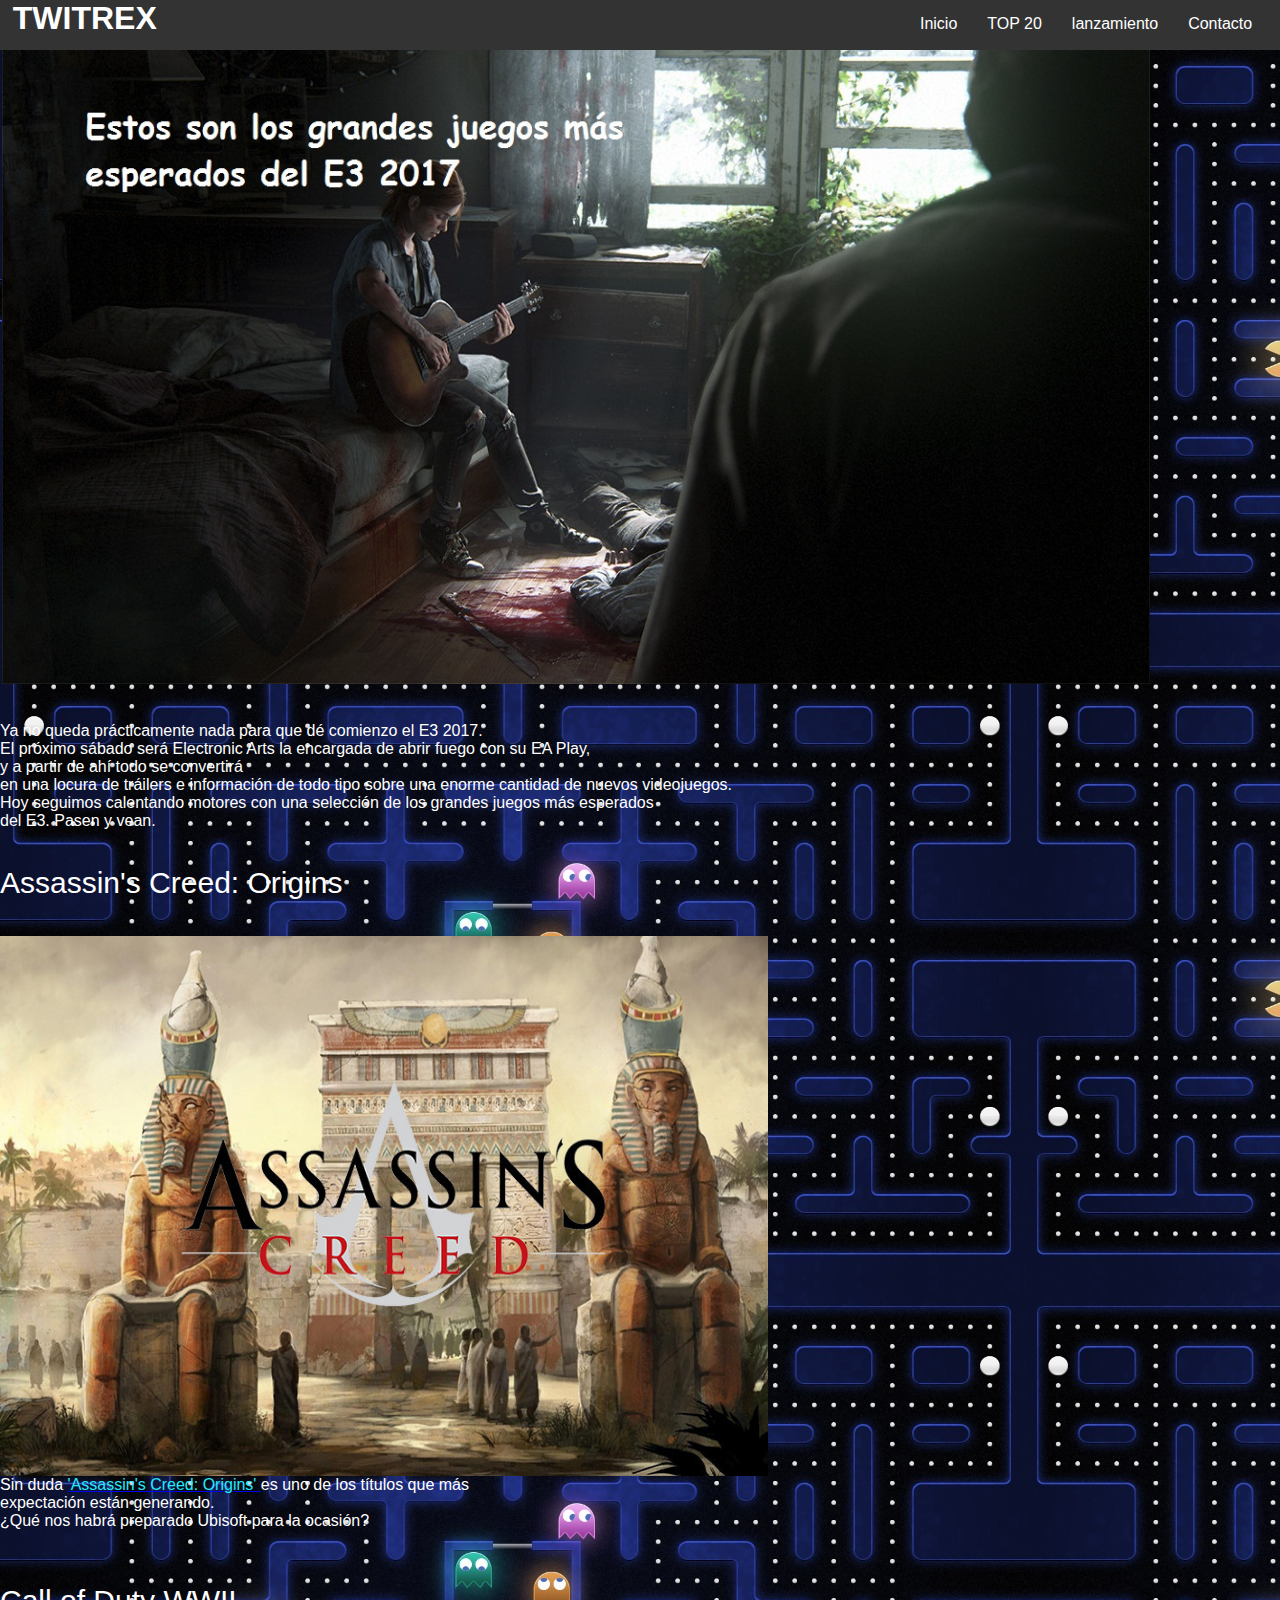
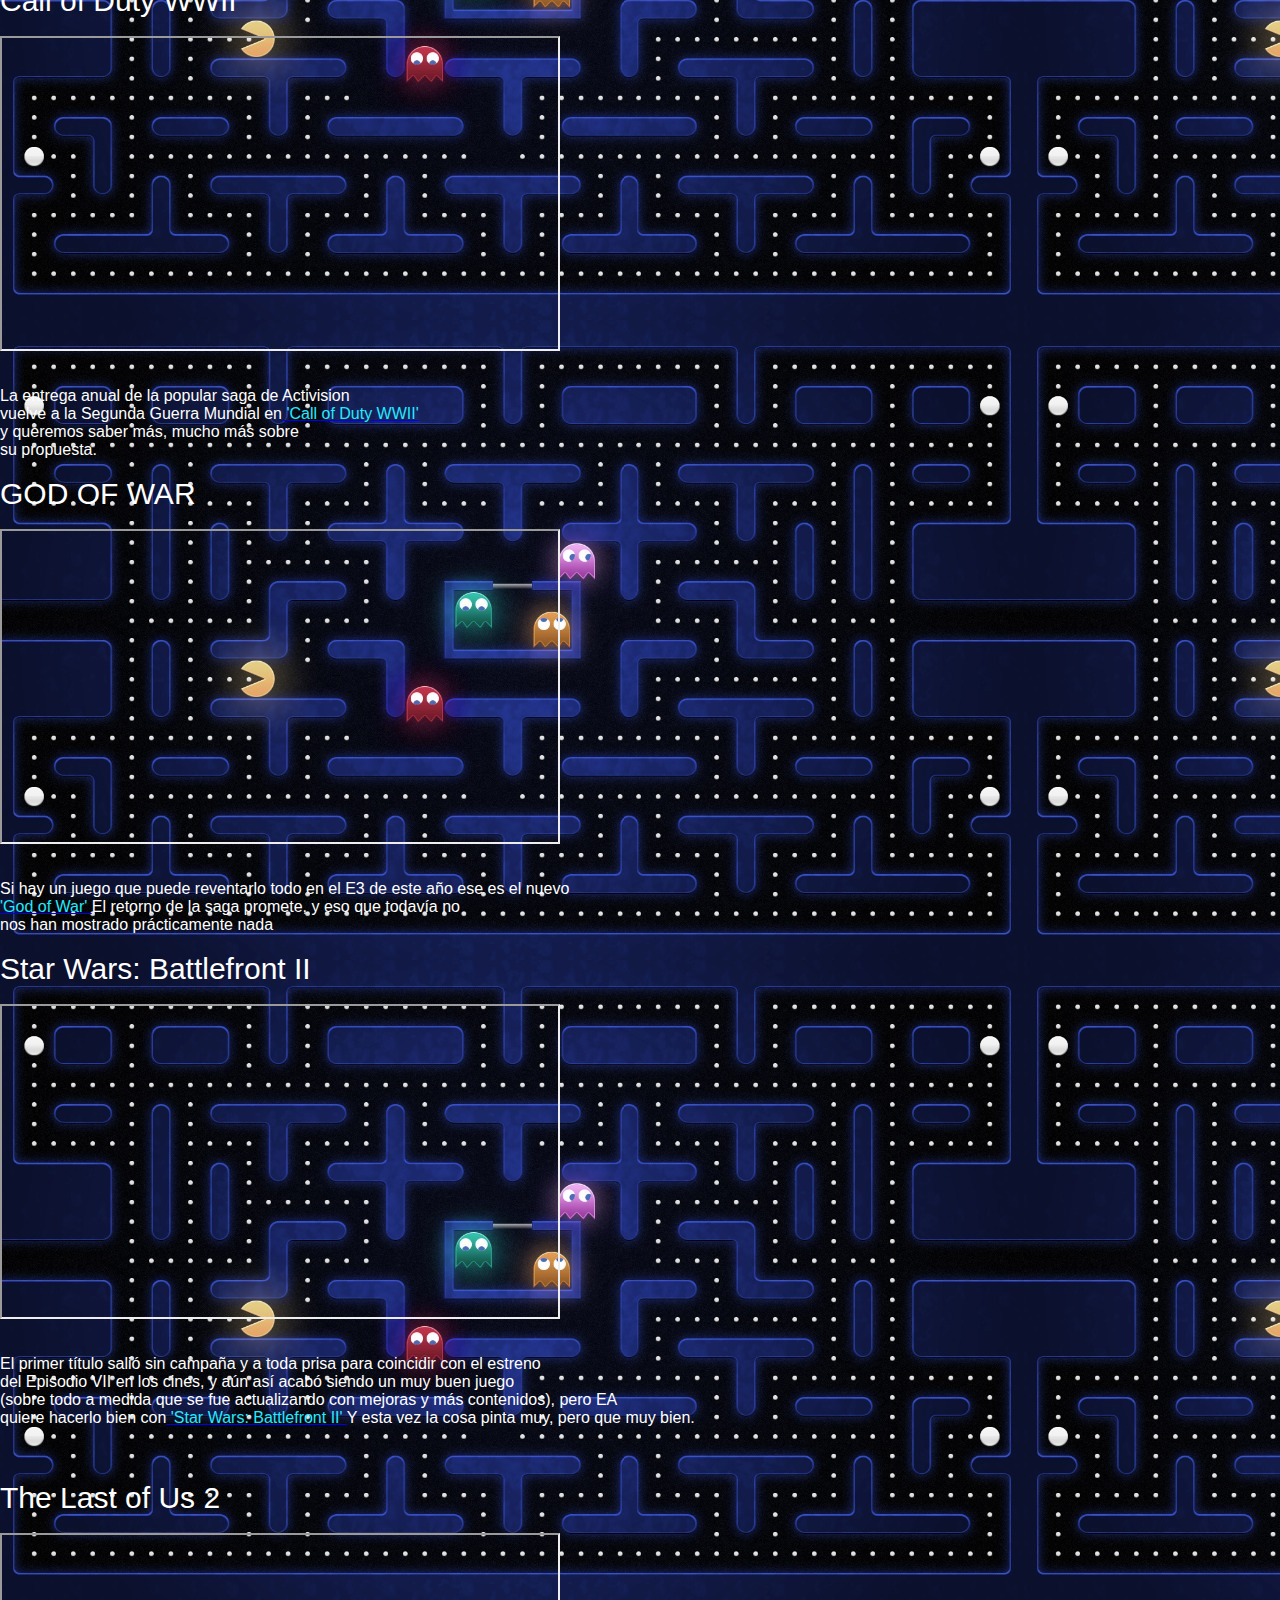
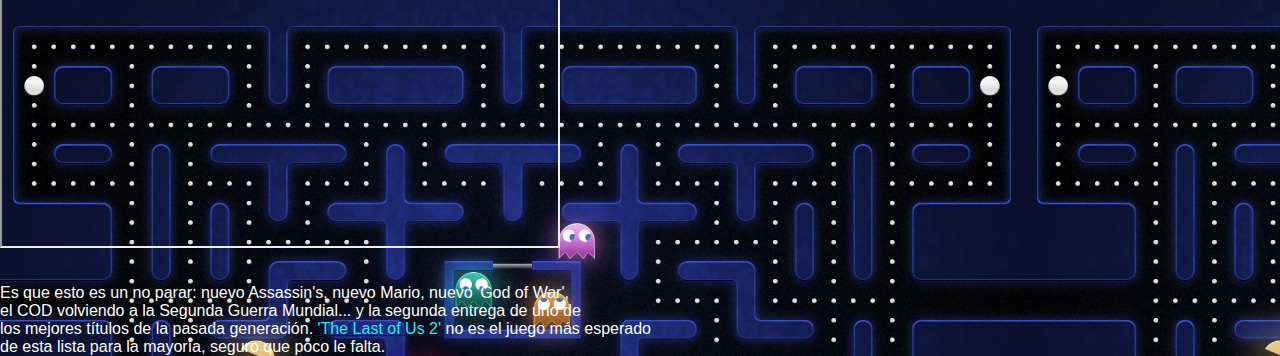
<file: index.html>
<html>
<body background="img/pacman.jpg"> </body>
<head> 
<title> TWITREX </title>
    <link rel="stylesheet" href="css/menu.css">
     <link rel="stylesheet" href="css/estilo.css">
    </head>

 <header>
           <div class="contenedor">
               <h1 class="icon-dog"> TWITREX </h1>
               <input type="checkbox" id="menu-bar">
               <label class="icon-menu" for="menu-bar"></label>
               <nav class="menu">
                   <a href=""> Inicio</a>
                   <a href="">  TOP 20</a>
                   <a href=""> lanzamiento</a>
                   <a href=""> Contacto</a>
               </nav>
           </div> 
       </header>
<br>
<br>


<table align='center ' border='0' width='100%'>
<tr>
<td > <img src="img/portada.jpg" width="90%" height='70%' /> </td>
</tr>
</table>
<br>
<br>

<font face='Arial' color='#ffffff'>Ya no queda prácticamente nada para que dé comienzo el E3 2017.<br> El próximo sábado será Electronic Arts la encargada de abrir fuego con su EA Play,<br> y a partir de ahí todo se convertirá <br> en una locura de tráilers e información de todo tipo sobre una enorme cantidad de nuevos videojuegos.<br>

Hoy seguimos calentando motores con una selección de los grandes juegos más esperados <br>del E3. Pasen y vean.
<br>
<br>
<br>

<font  face='Arial' color='#ffffff' style= "font-size: 30px;">
Assassin's Creed: Origins </font> 
<br>
<br>
<br>
<img src="img/facil.jpg" width="60%" height='60%' /> </td>


<br> Sin duda <a href="contenido.html"> <font face='Arial' color='#23EAFF'>'Assassin's Creed: Origins'

</font> </a> es uno de los títulos que más<br> expectación están generando. <br>
¿Qué nos habrá preparado Ubisoft para la ocasión?
<br>
<br>
<br>
<br>
<font  face='Arial' color='#ffffff' style= "font-size: 30px;">Call of Duty WWII </font> 
<br>
<br>
<iframe width="560" height="315" 1a|
src="https://www.youtube.com/embed/PHy3xx5aqZE"disablekb=1"  
allowfullscreen></iframe>
                                                                                                                  
<br>
<br>

<br>La entrega anual de la popular saga de Activision <br> vuelve a la Segunda Guerra Mundial en<a href="contenido1.html"> <font face='Arial' color='#23EAFF'>'Call of Duty WWII'</font> </a><br>y queremos saber más, mucho más sobre<br> su propuesta.
<br>
<br>
<font  face='Arial' color='#ffffff' style= "font-size: 30px;">
GOD OF WAR </font> 
<br>
<br>
<iframe width="560" height="315"
 src="https://www.youtube.com/embed/CJ_GCPaKywg"disablekb=1" allowfullscreen> </iframe>
<br>
<br>
<br>Si hay un juego que puede reventarlo todo en el E3 de este año ese es el nuevo<br>
<a href="contenido2.html"> <font face='Arial' color='#23EAFF'> 'God of War'
</font> </a>El retorno de la saga promete, y eso que todavía no<br>
 nos han mostrado prácticamente nada
<br>
<br>
<font  face='Arial' color='#ffffff' style= "font-size: 30px;">
 Star Wars: Battlefront II</font> 
 <br>
 <br>
<iframe width="560" height="315"
 src="https://www.youtube.com/embed/AN-jWZBFRtM"disablekb=1"allowfullscreen></iframe>
                                                            
 <br>
 <br>
 <br>El primer título salió sin campaña y a toda prisa para coincidir con el estreno<br>
 del Episodio VII en los cines, y aún así acabó siendo un muy buen juego <br>
 (sobre todo a medida que se fue actualizando con mejoras y más contenidos),
 pero EA <br>quiere hacerlo bien con<a href="contenido3.html"> <font face='Arial' color='#23EAFF'>  'Star Wars: Battlefront II'
</font> </a>Y esta vez la cosa pinta muy, pero que muy bien.<br>
<br>
<br>
<br>
<font  face='Arial' color='#ffffff' style= "font-size: 30px;">The Last of Us 2
</font> 
<br>
<br>
<iframe width="560" height="315"
 src="https://www.youtube.com/embed/W2Wnvvj33Wo"disablekb=1"allowfullscreen> </iframe>
 <br>
 <br>
 <br>Es que esto es un no parar: nuevo Assassin's, nuevo Mario, nuevo 'God of War',<br>
 el COD volviendo a la Segunda Guerra Mundial... y la segunda entrega de uno de<br>
 los mejores títulos de la pasada generación.<a href="contenido4.html"> <font face='Arial' color='#23EAFF'>  'The Last of Us 2'
</font> </a>no es el juego más esperado<br> de esta lista para la mayoría,
 seguro que poco le falta.
    <br>
    

</html>
</file>
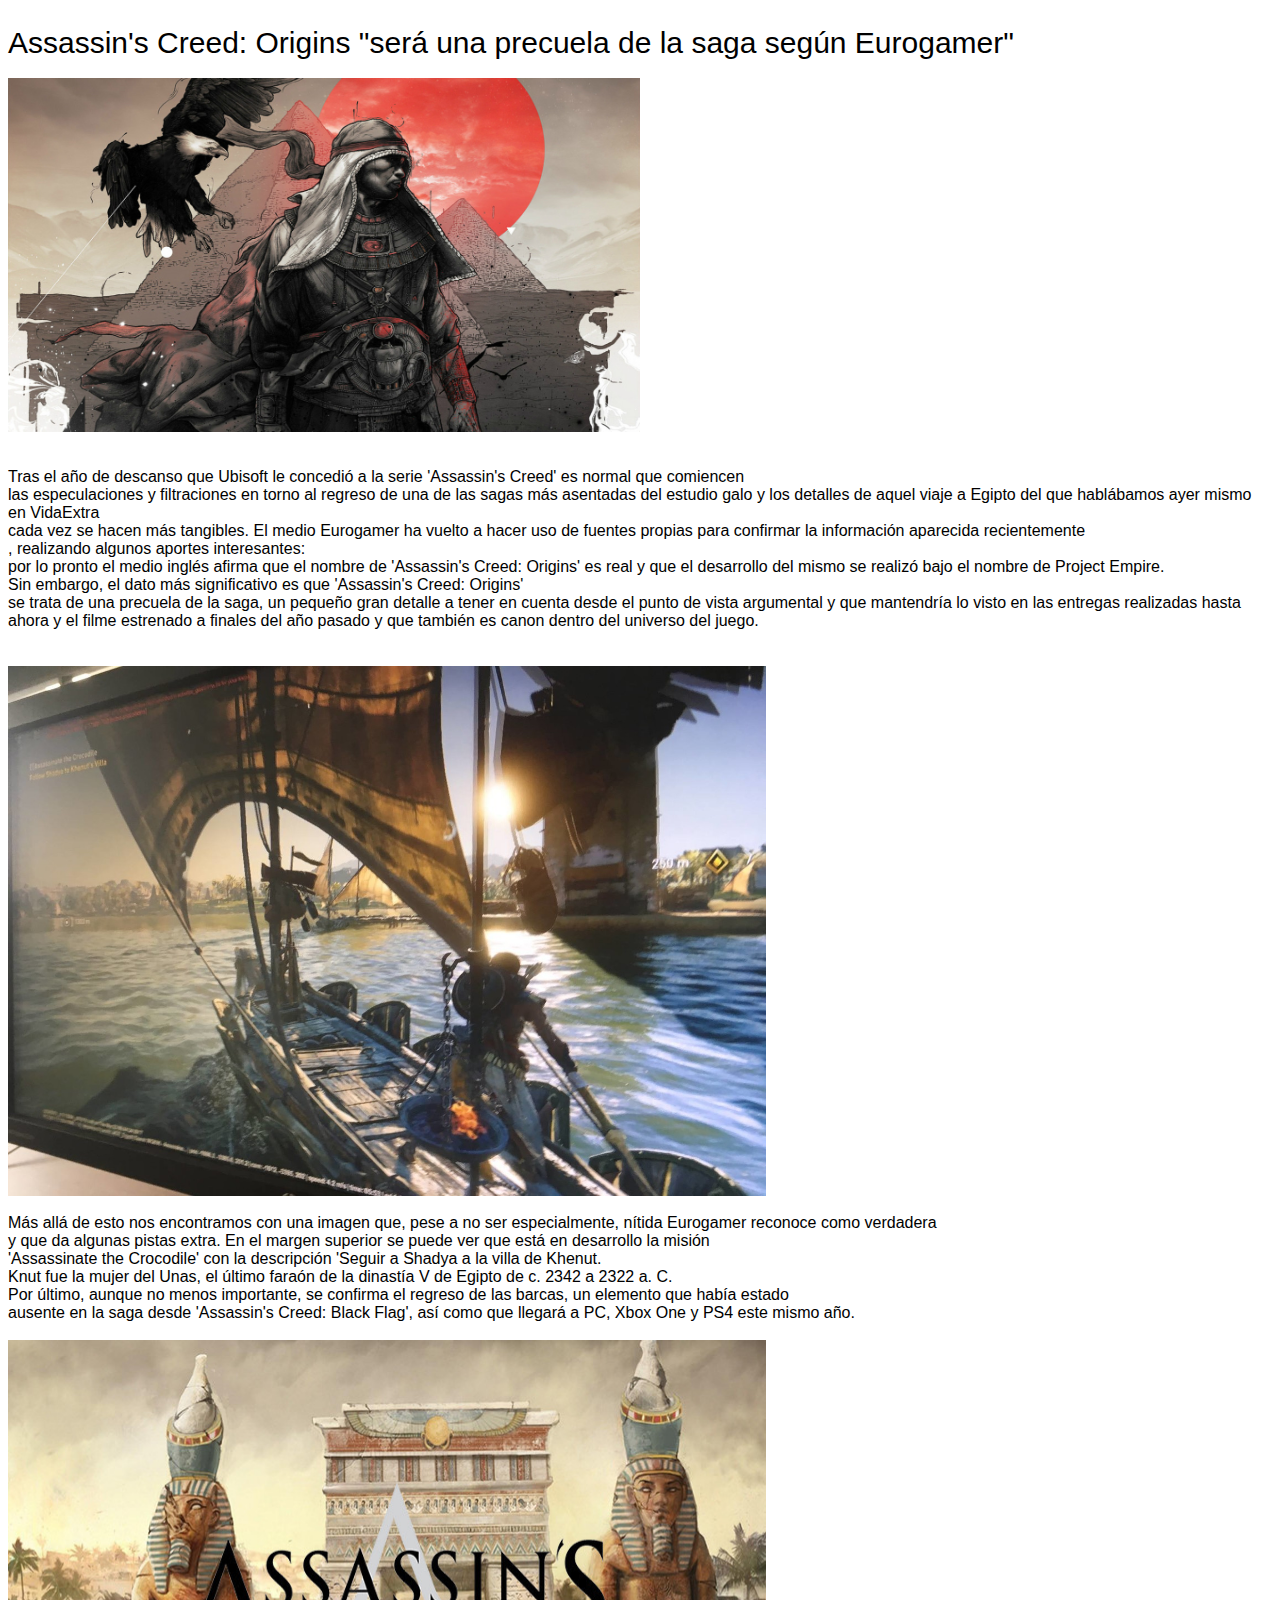
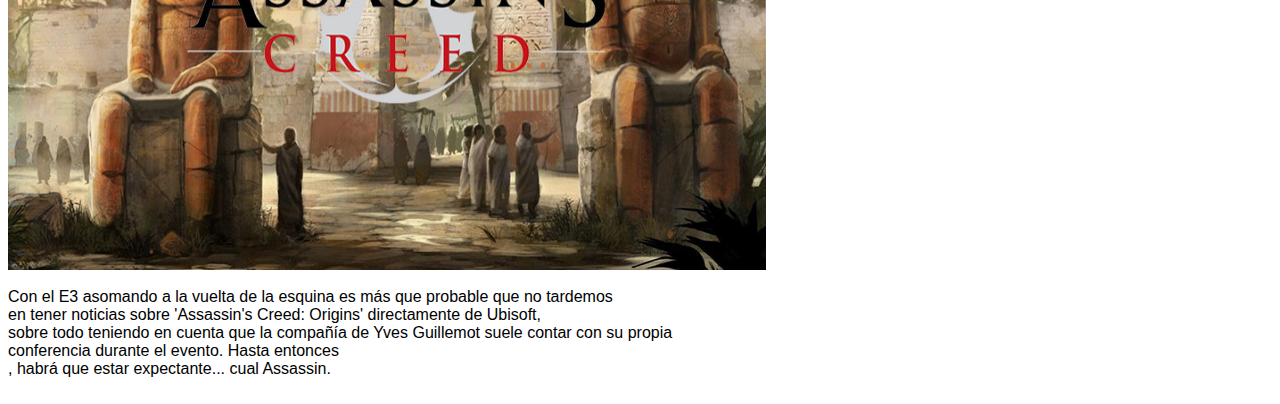
<file: contenido.html>
<html>
<head> 
<title> 'Assassin's Creed: Origins'  </title>
 <br> <font  face='Arial' color='' style= "font-size: 30px;">
Assassin's Creed: Origins  "será una precuela de la saga según Eurogamer" </font> 
<br>
<br>

 <img src="img/asesino.jpg" width="50%" height='40%' /> </td>


<br>
<br>
<br>

<font face='Arial' color=''>Tras el año de descanso que Ubisoft le concedió a la serie 'Assassin's Creed' es normal que comiencen<br> las especulaciones y filtraciones en torno al regreso de una de las sagas más asentadas del estudio galo y los detalles de aquel viaje a Egipto del que hablábamos ayer mismo en VidaExtra<br> cada vez se hacen más tangibles.

El medio Eurogamer ha vuelto a hacer uso de fuentes propias para confirmar la información aparecida recientemente<br>, realizando algunos aportes interesantes: <br>por lo pronto el medio inglés afirma que el nombre de 'Assassin's Creed: Origins' es real y que el desarrollo del mismo se realizó bajo el nombre de Project Empire.<br>

Sin embargo, el dato más significativo es que 'Assassin's Creed: Origins'<br> se trata de una precuela de la saga, un pequeño gran detalle a tener en cuenta desde el punto de vista argumental y que mantendría lo visto en las entregas realizadas hasta <br>ahora y el filme estrenado a finales del año pasado y que también es canon dentro del universo del juego.
<br>
<br>
<br>


<img src="img/barco.jpg" width="60%" height='60%' /> </td>
<br>
<br>

<font face='Arial' color=''>Más allá de esto nos encontramos con una imagen que, pese a no ser especialmente, nítida Eurogamer reconoce como verdadera <br>y que da algunas pistas extra. En el margen superior se puede ver que está en desarrollo la misión<br> 'Assassinate the Crocodile' con la descripción 'Seguir a Shadya a la villa de Khenut. <br> Knut fue la mujer del Unas, el último faraón de la dinastía V de Egipto de c. 2342 a 2322 a. C.

<br>Por último, aunque no menos importante, se confirma el regreso de las barcas, un elemento que había estado<br> ausente en la saga desde 'Assassin's Creed: Black Flag', así como que llegará a PC, Xbox One y PS4 este mismo año.
<br>
<br>
 <img src="img/facil.jpg" width="60%" height='60%' /> </td>
 <br>
 <br>
 <font face='Arial' color=''>Con el E3 asomando a la vuelta de la esquina es más que probable que no tardemos<br> en tener noticias sobre 'Assassin's Creed: Origins' directamente de Ubisoft,<br> sobre todo teniendo en cuenta que la compañía de Yves Guillemot suele contar con su propia <br>conferencia durante el evento. Hasta entonces<br>, habrá que estar expectante... cual Assassin.
<br>
<br>

</head>
</html>
</file>
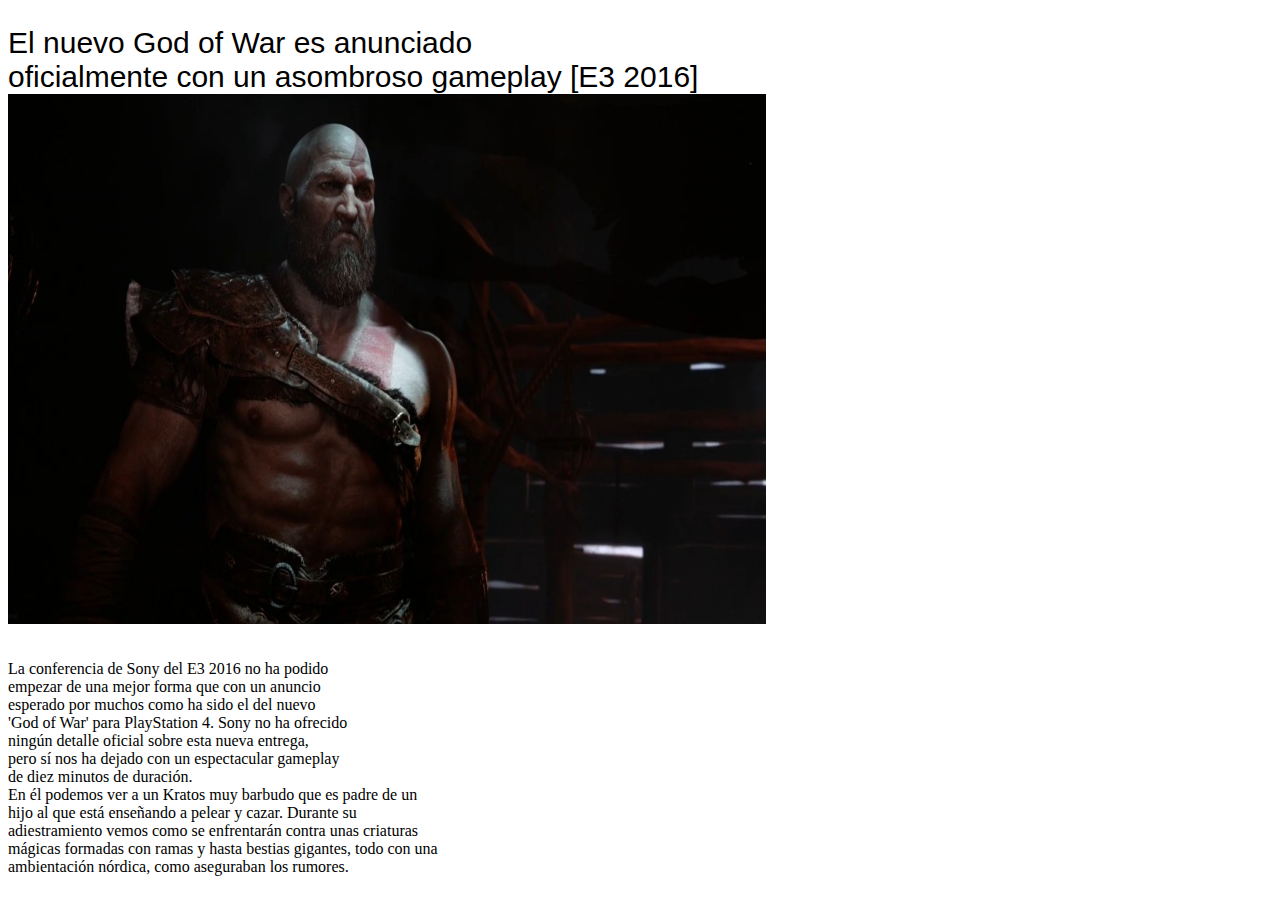
<file: contenido2.html>
<html>
<head>
<title>GOD OF </title>
<br> <font  face='Arial' color='' style= "font-size: 30px;">El nuevo God of War es anunciado <br>
oficialmente con un asombroso gameplay [E3 2016]</font> 
<img src="img/kratos.jpg" width="60%" height='60%' /> </td>
<br>
<br>
<br>La conferencia de Sony del E3 2016 no ha podido<br>
 empezar de una mejor forma que con un anuncio <br>
 esperado por muchos como ha sido el del nuevo <br>
 'God of War' para PlayStation 4. Sony no ha ofrecido<br>
 ningún detalle oficial sobre esta nueva entrega,<br>
 pero sí nos ha dejado con un espectacular gameplay <br>de diez minutos de duración.<br>
 En él podemos ver a un Kratos muy barbudo que es padre de un <br>
 hijo al que está enseñando a pelear y cazar. Durante su <br>
 adiestramiento vemos como se enfrentarán contra unas criaturas <br>
 mágicas formadas con ramas y hasta bestias gigantes, todo con una<br>
 ambientación nórdica, como aseguraban los rumores.
<br>
<br>
</head>
</html>
</file>
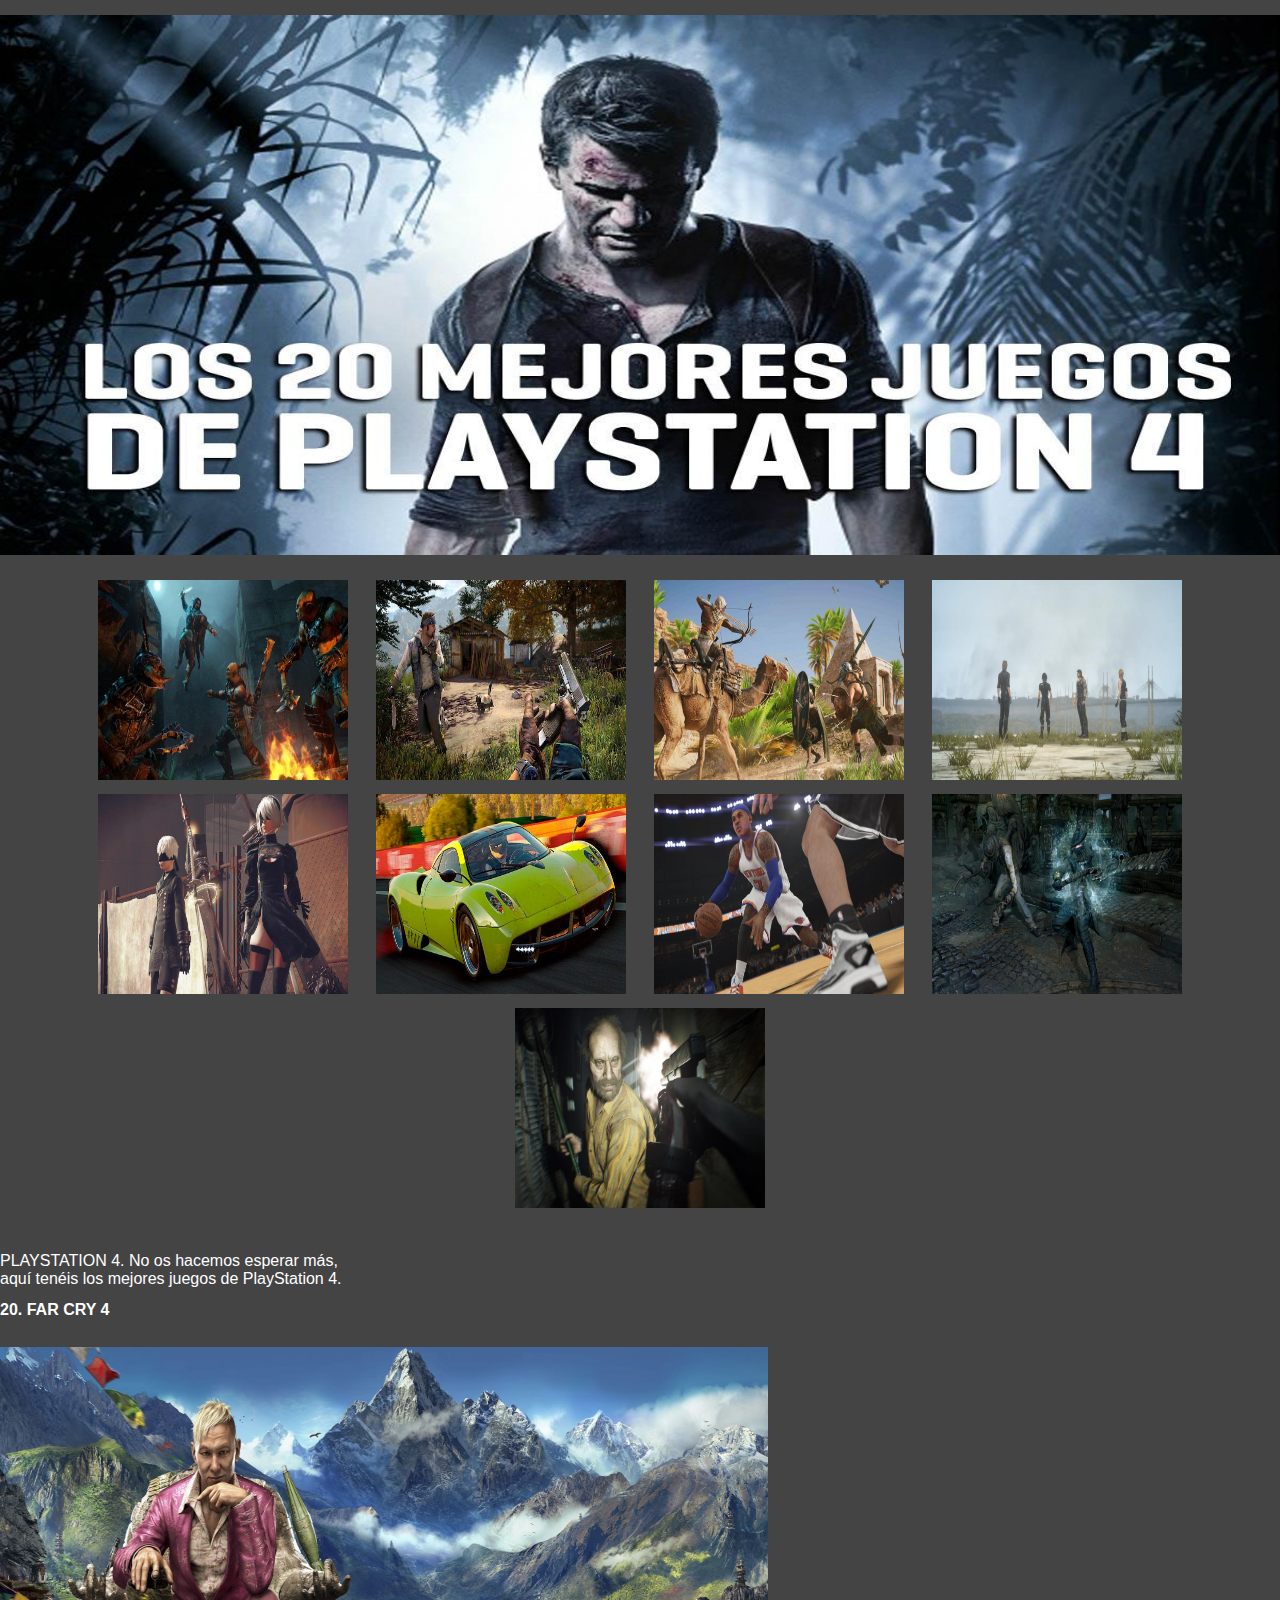
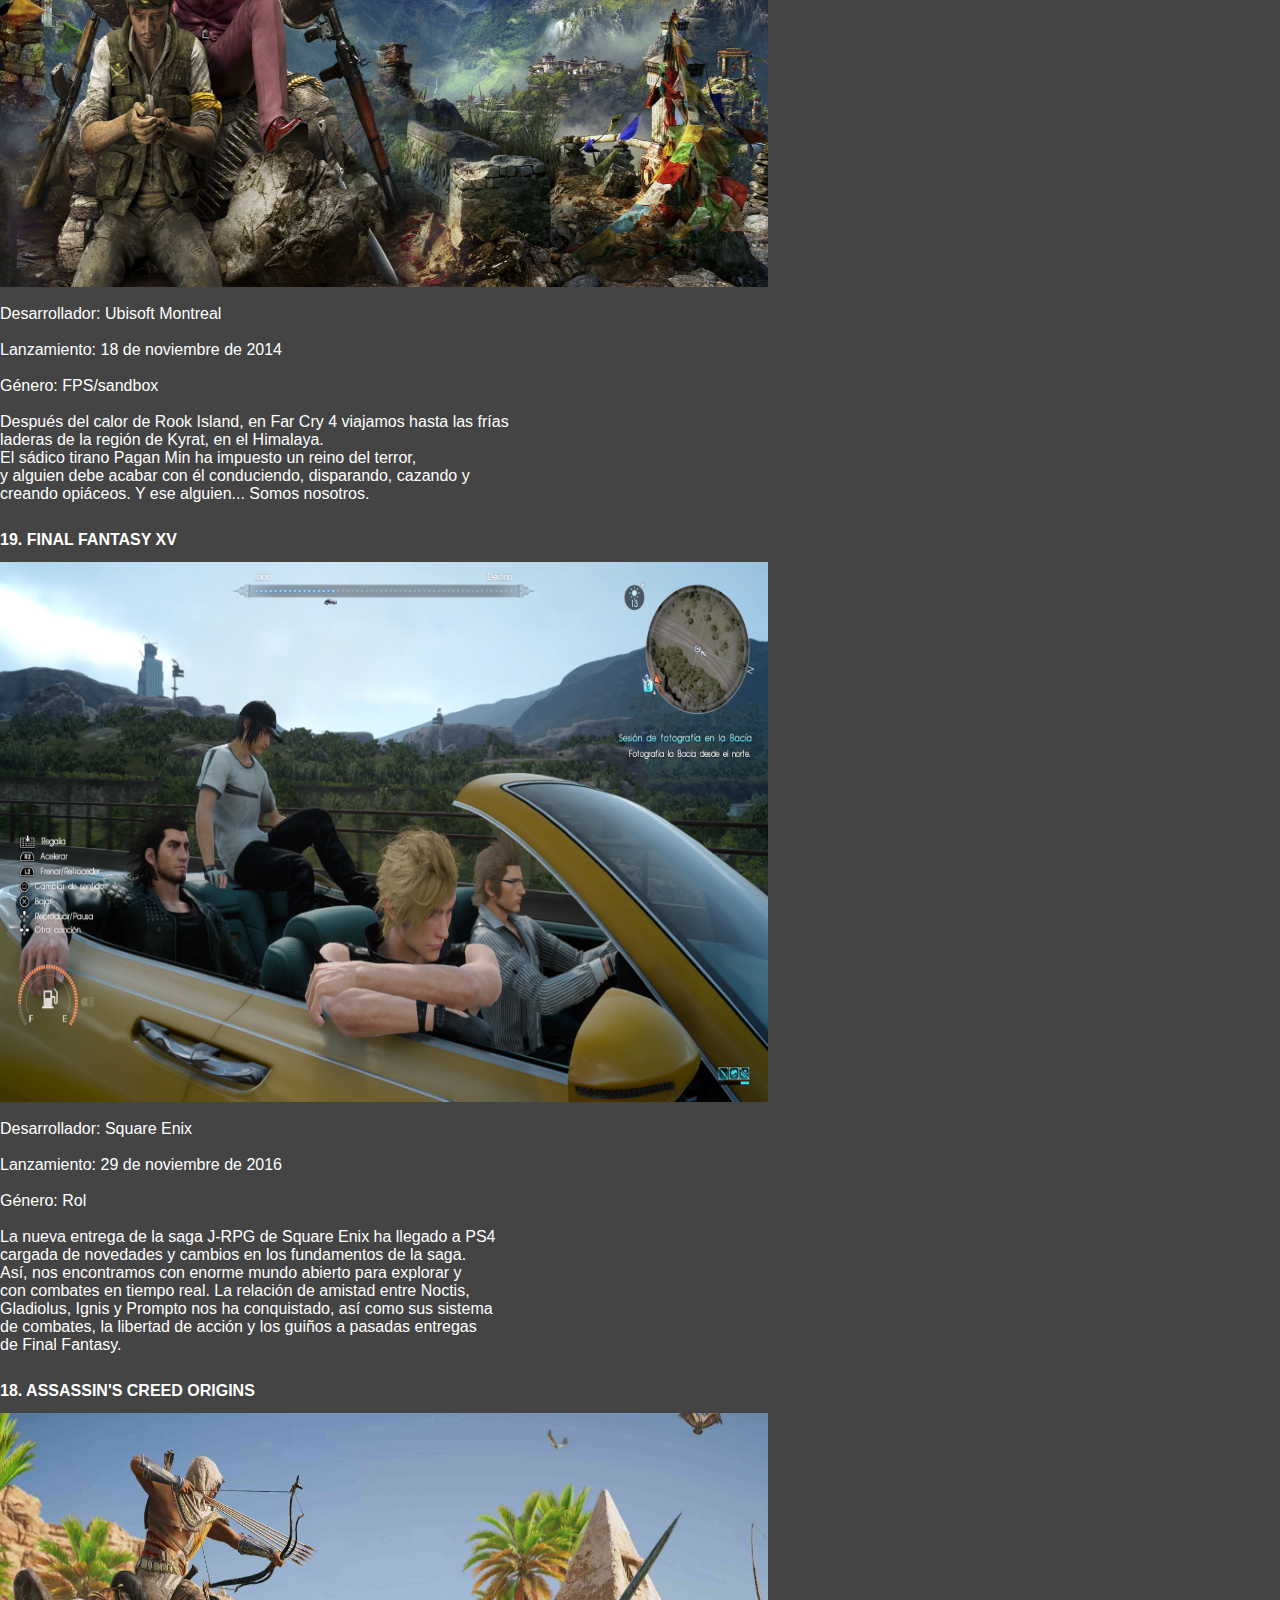
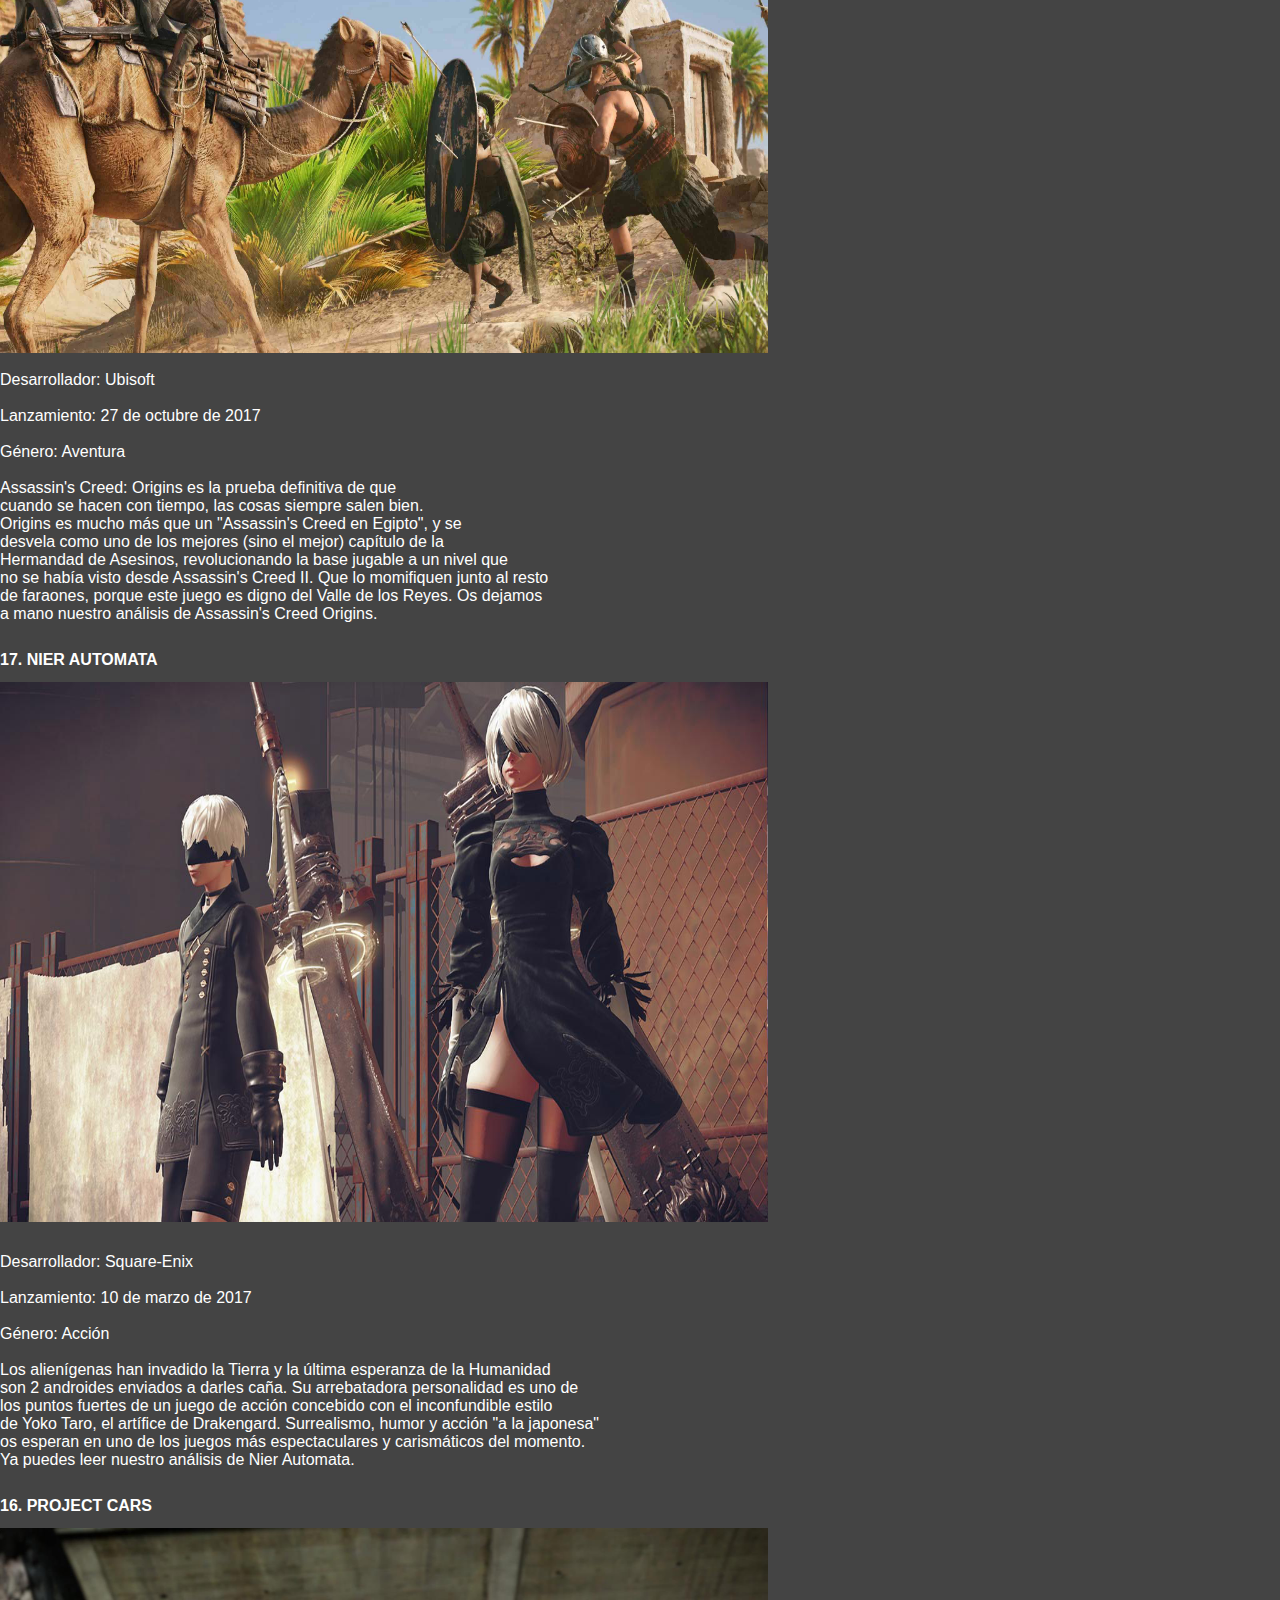
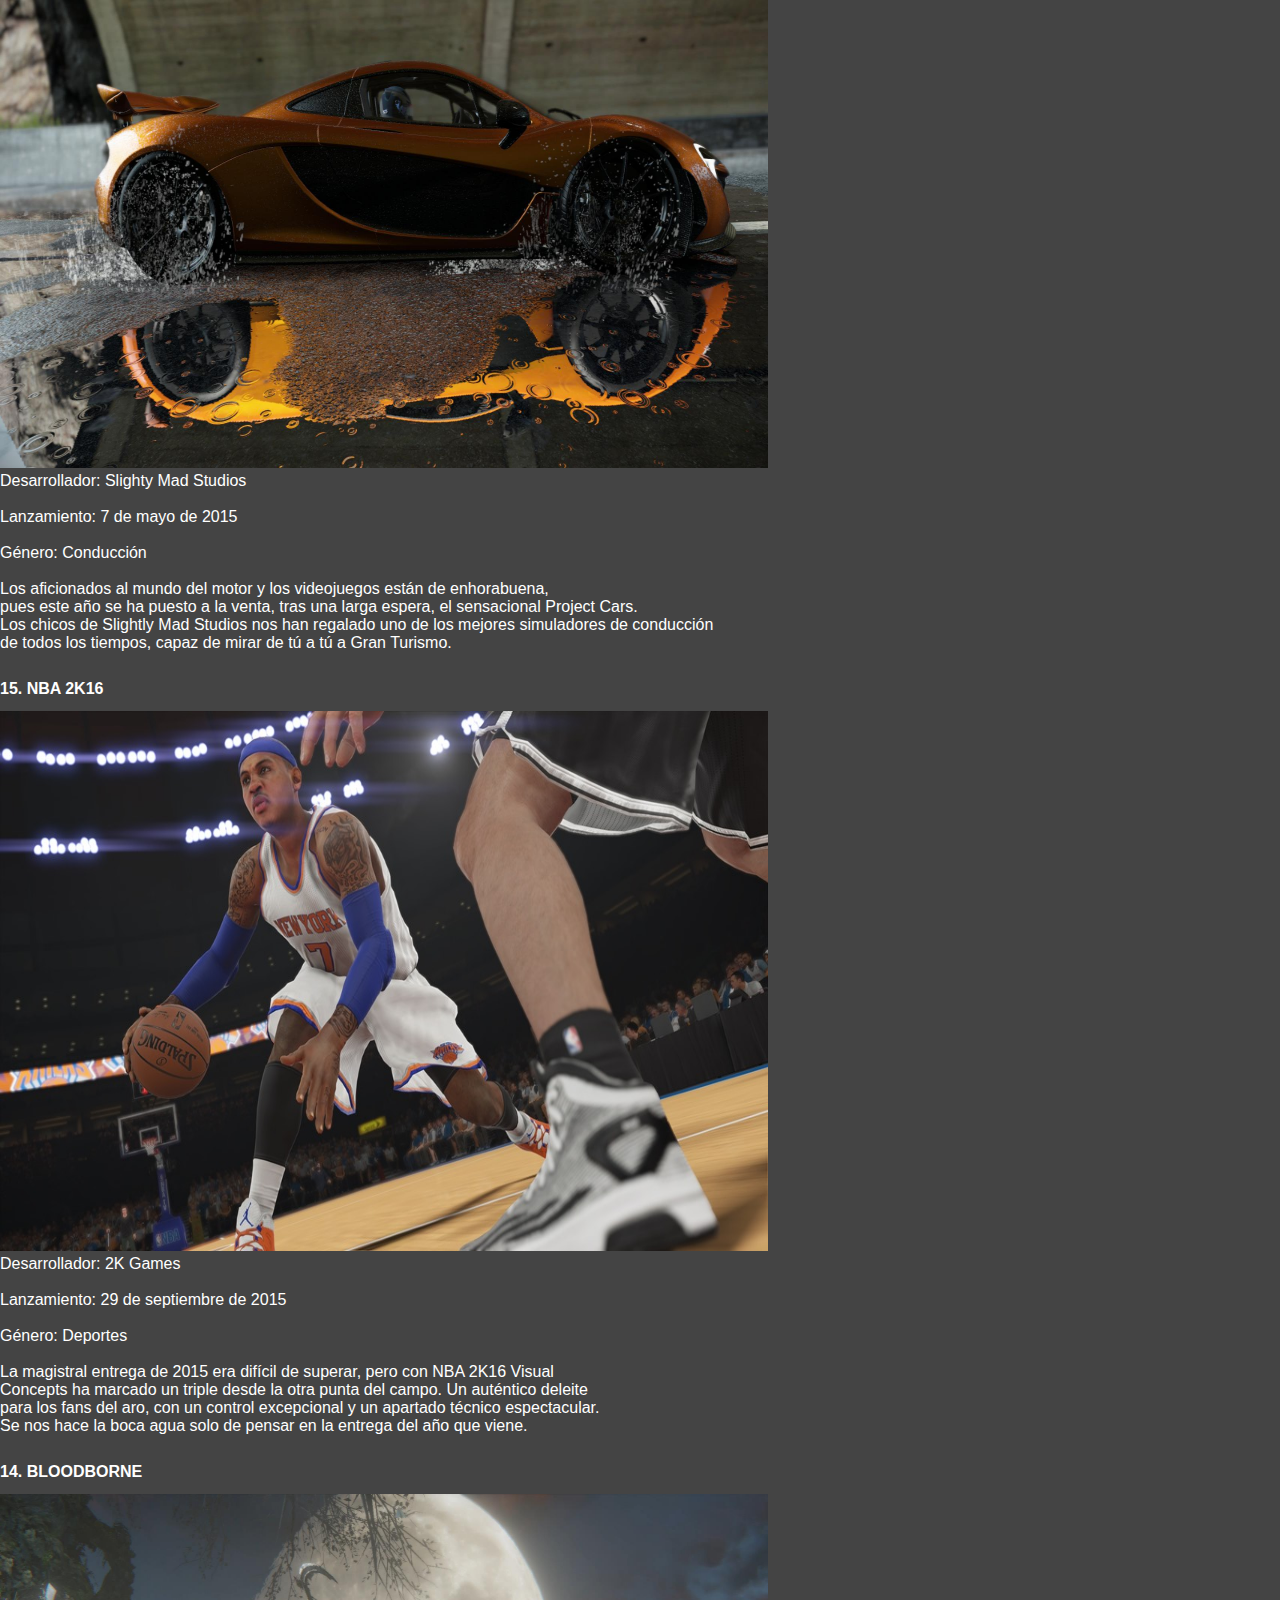
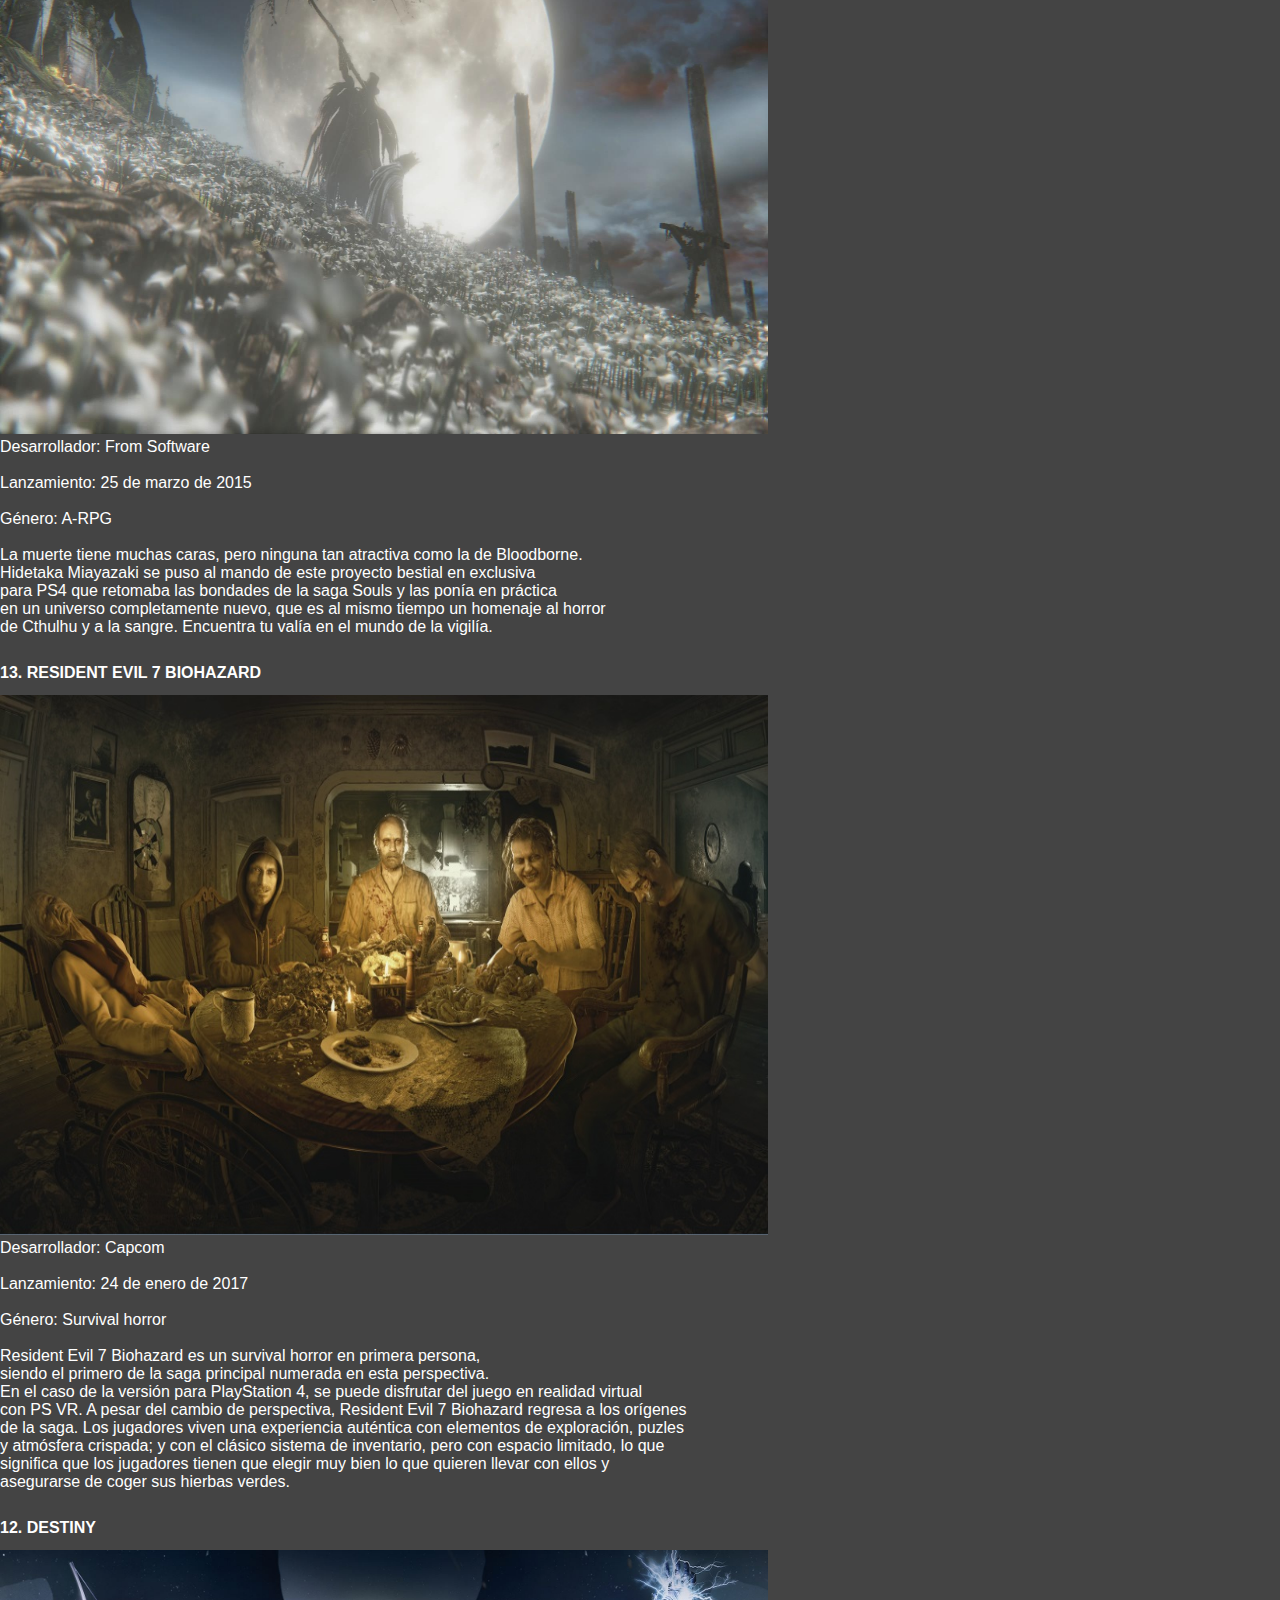
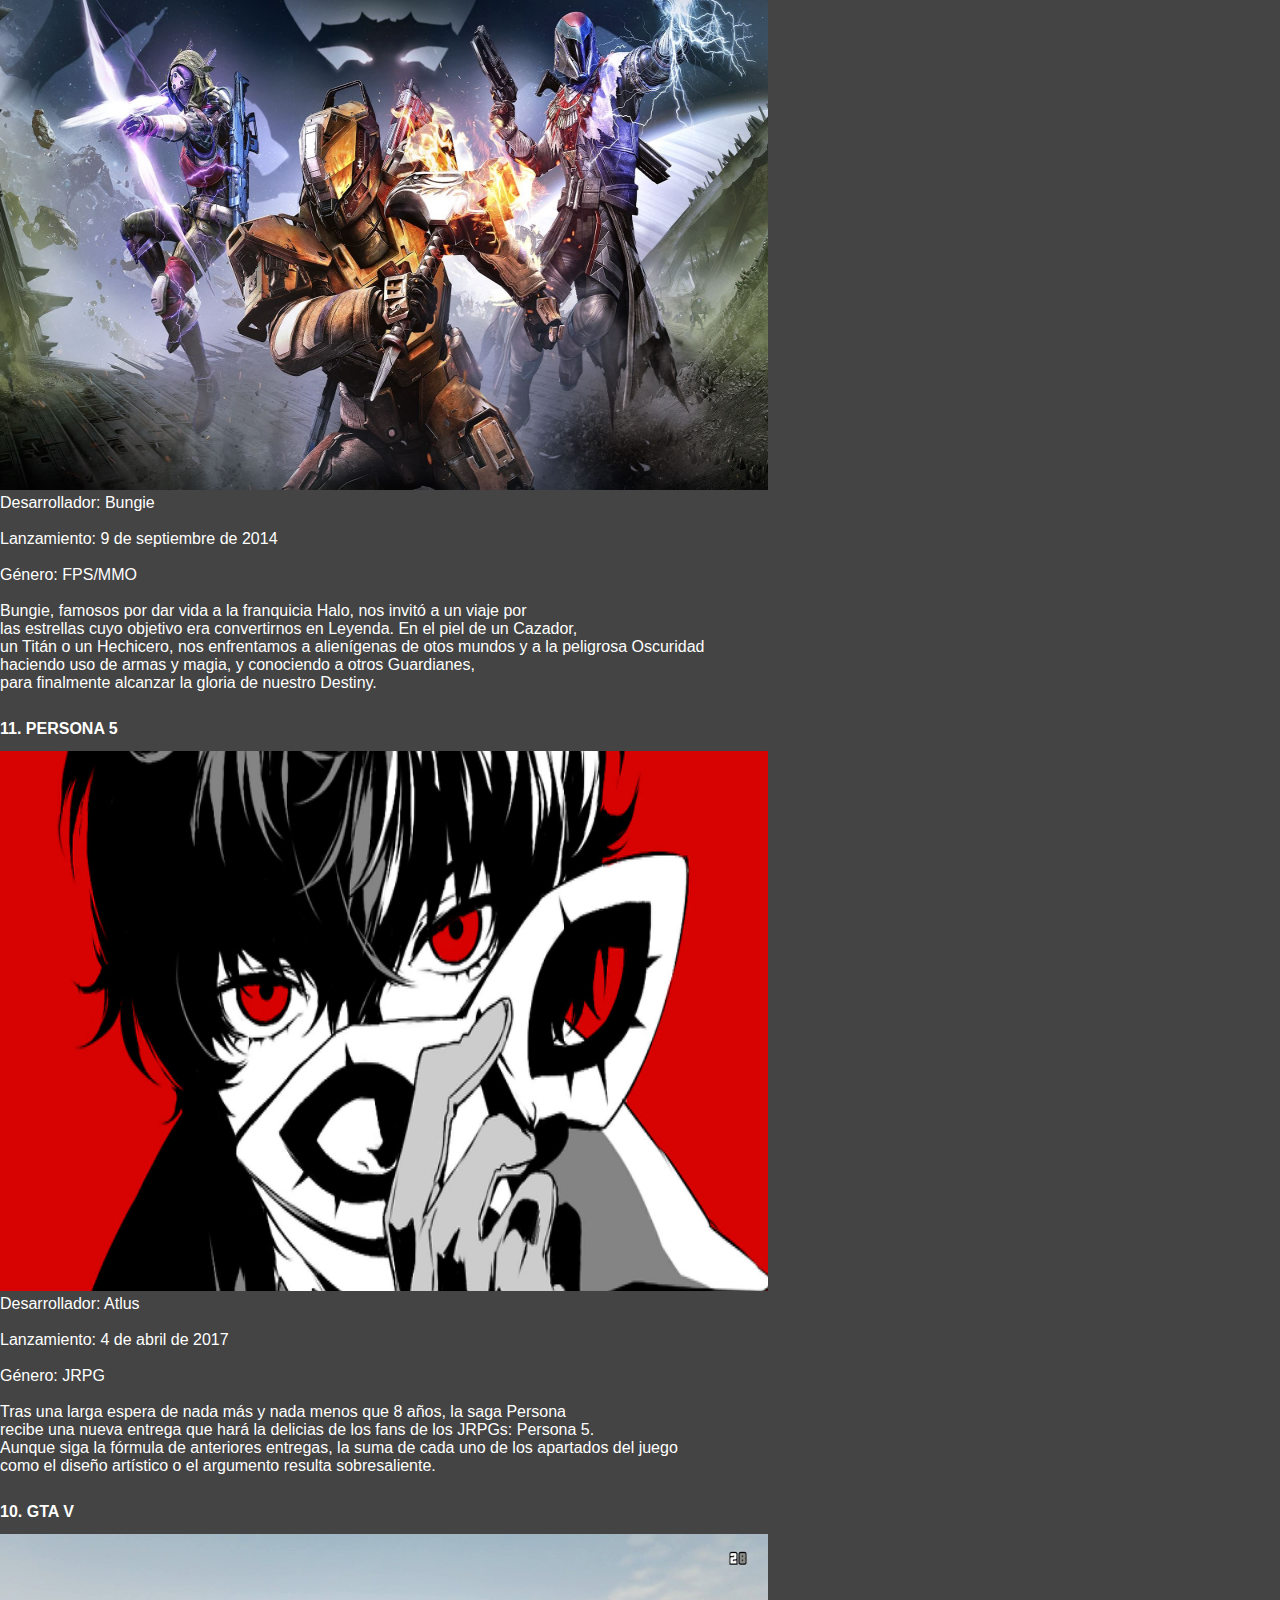
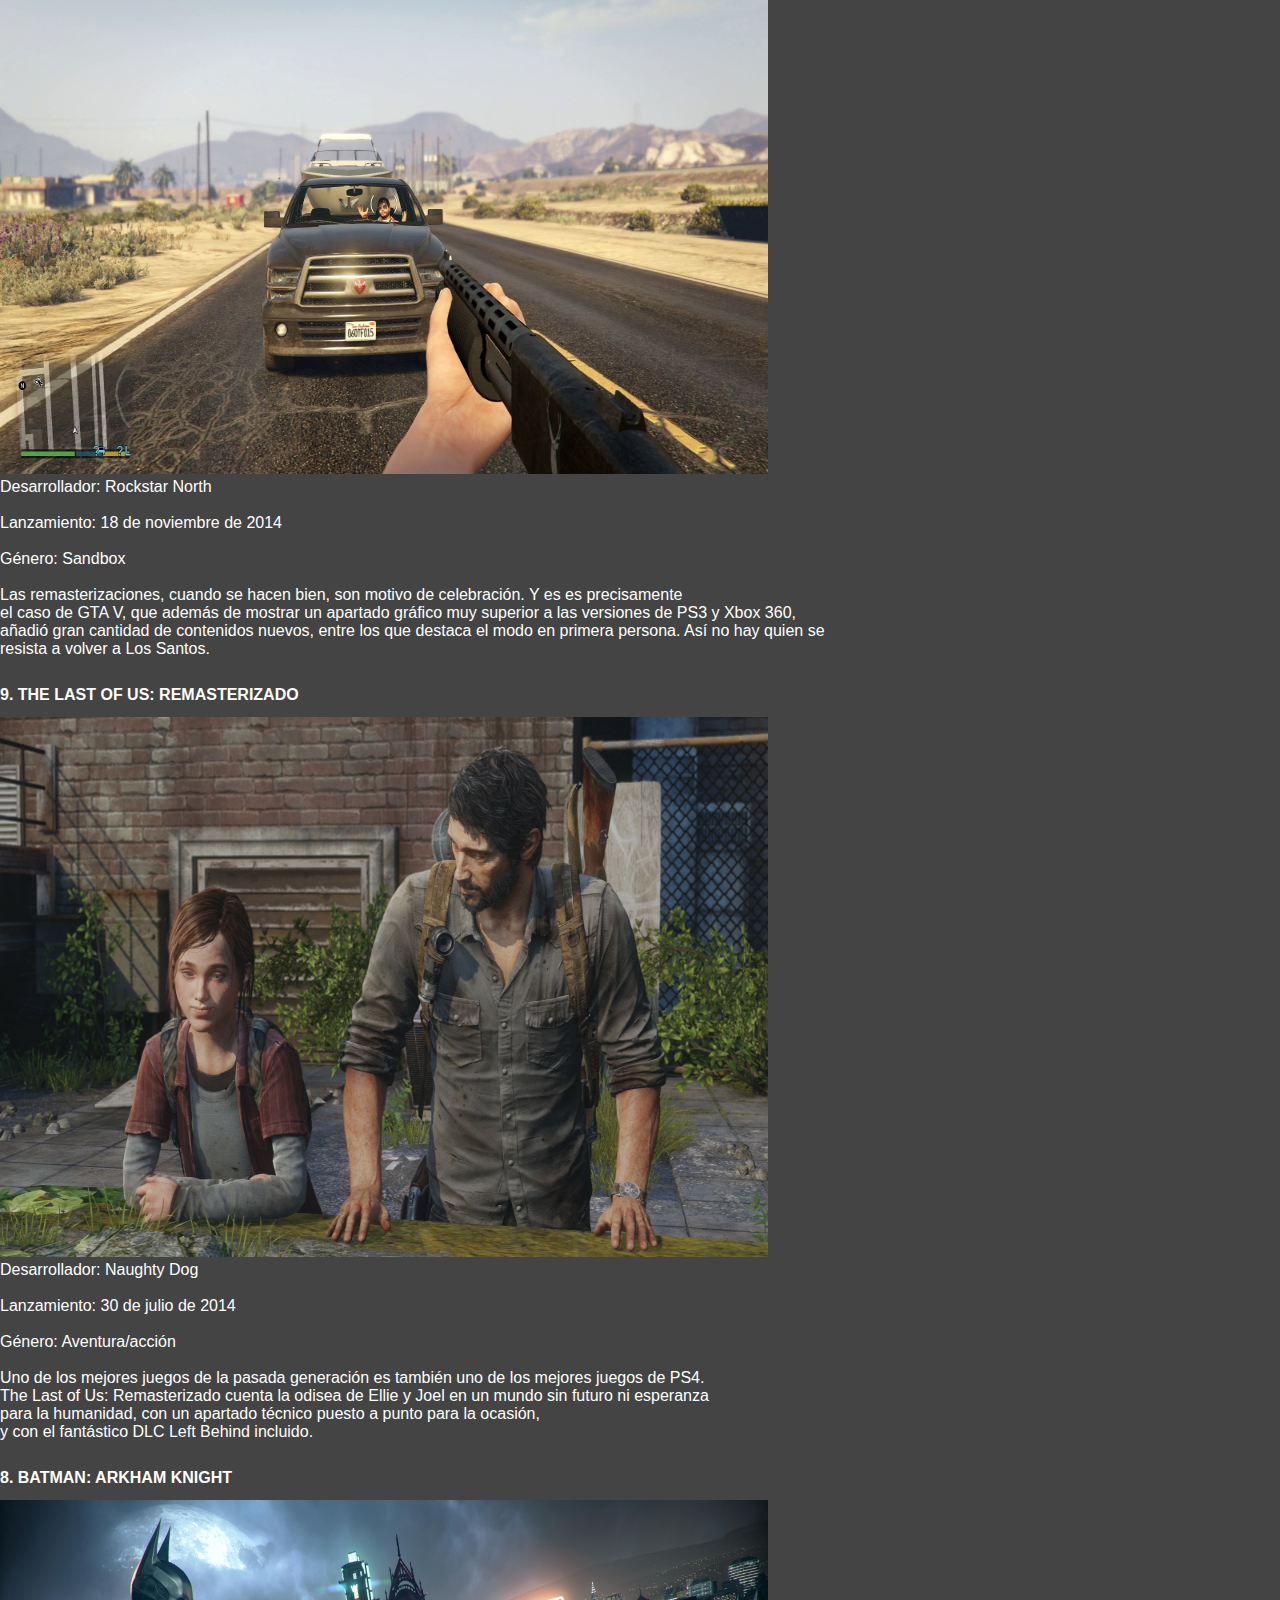
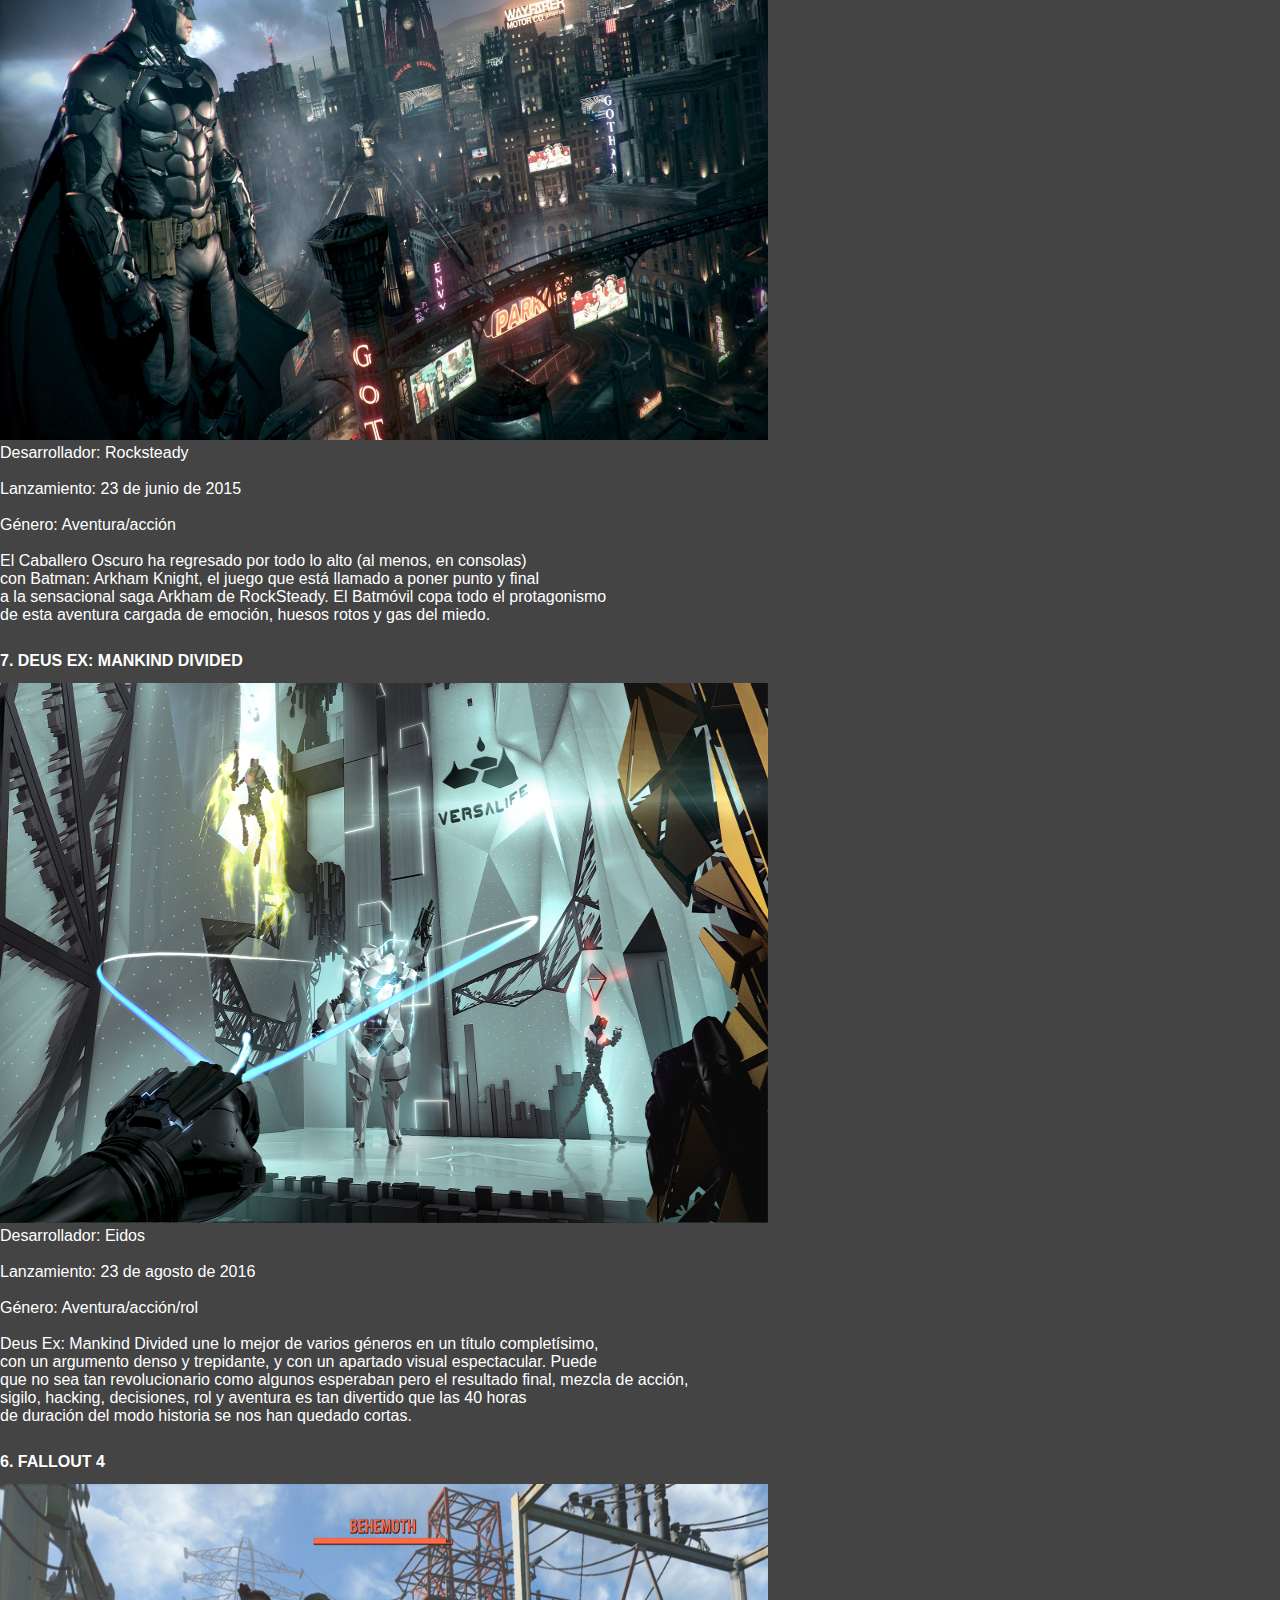
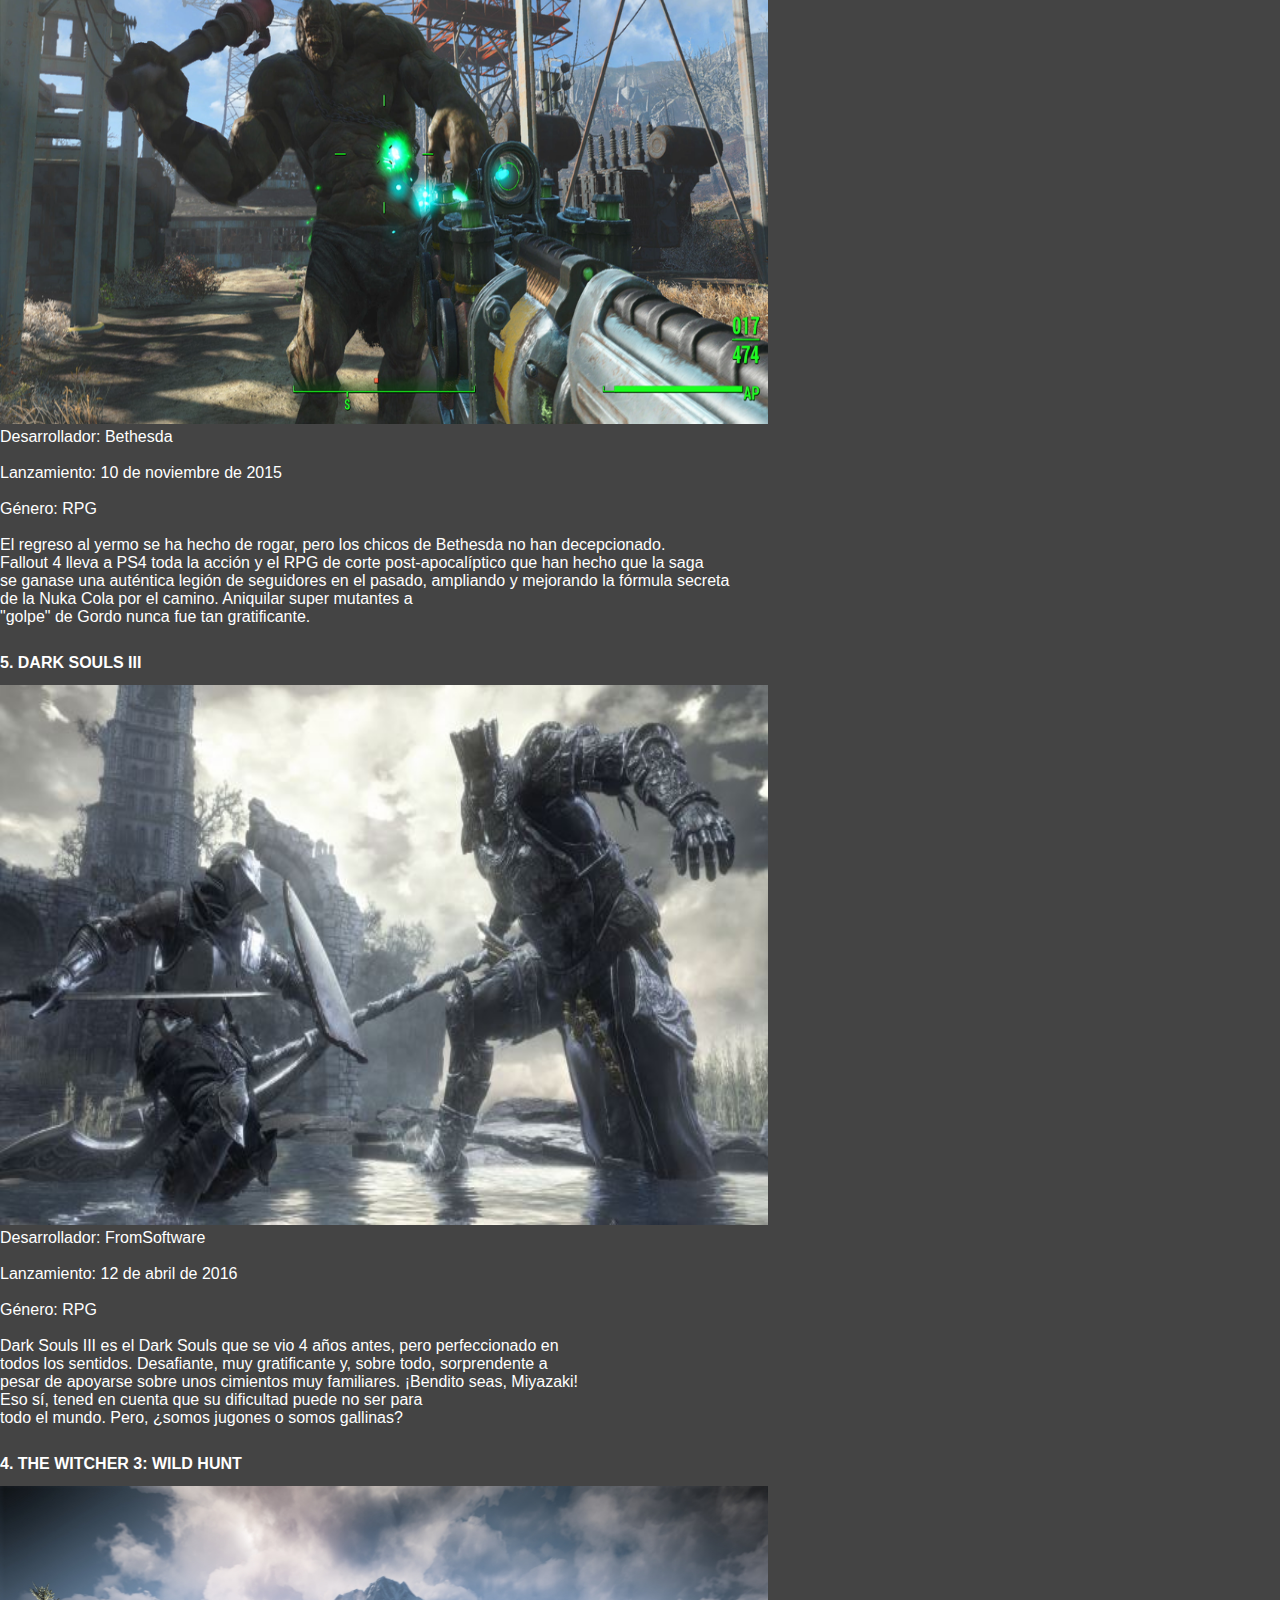
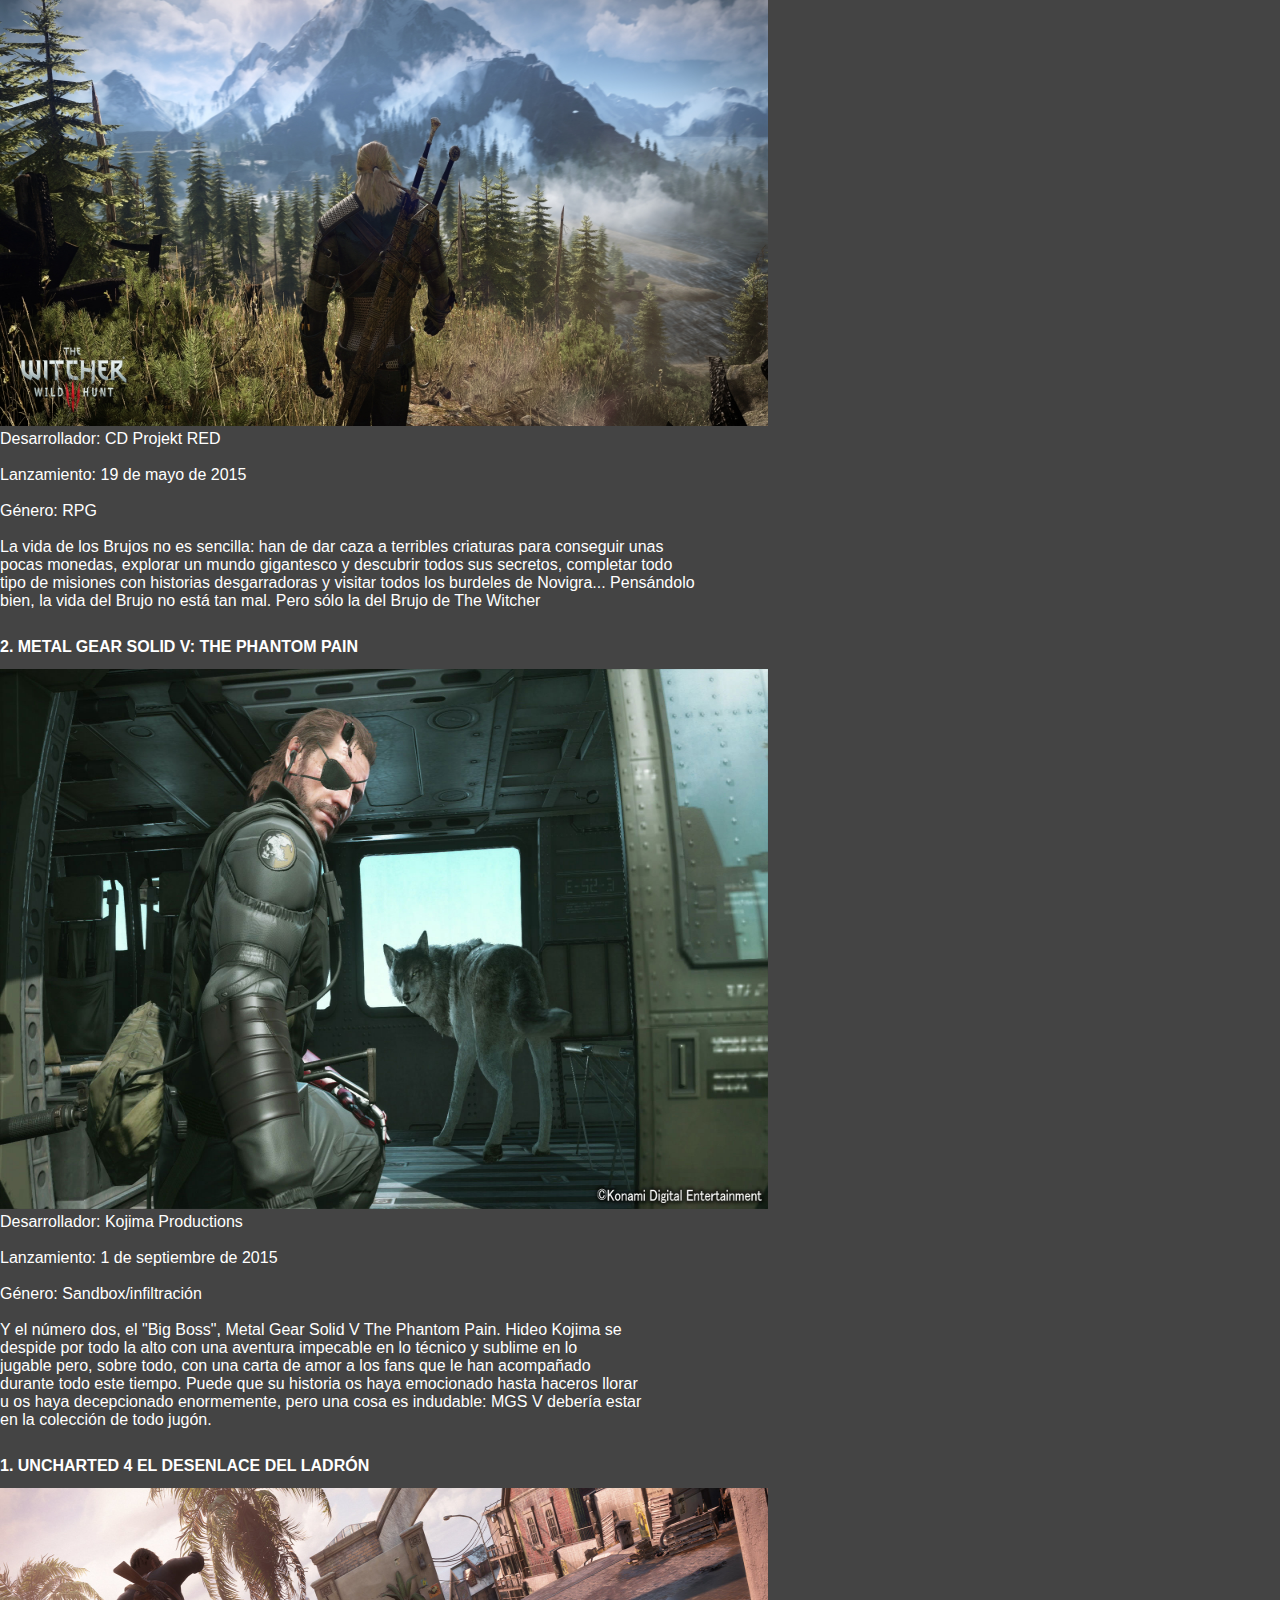
<file: galeria.html>
<html>
<head> 
<title>  </title>           

     <link rel="stylesheet" href="css/estilos.css">
    </head>
    <br>
<img src="image/32.jpg" width="100%" height='60%' /> 
<br>
    
<ul class="galeria">
		<li><a href="#img1"><img src="image/33.jpg"></a></li>   
         <li><a href="#img2"><img src="image/34.jpg"></a></li>         
		<li><a href="#img3"><img src="image/35.jpg"></a></li>
		<li><a href="#img4"><img src="image/36.jpg"></a></li>
          <li><a href="#img5"><img src="image/37.jpg"></a></li>   
         <li><a href="#img6"><img src="image/38.jpg"></a></li>         
		<li><a href="#img7"><img src="image/39.jpg"></a></li>
		<li><a href="#img8"><img src="image/40.jpg"></a></li>
        <li><a href="#img9"><img src="image/41.jpg"></a></li>
    
	</ul>

	<div class="modal" id="img1">
		<h3></h3>
		<div class="imagen">
			<a href="#img4">&#60;</a>
			<a href="#img2"><img src="image/33.jpg"></a>
			<a href="#img2">></a>
		</div>
		<a class="cerrar" href="">X</a> 
	</div>
	
	<div class="modal" id="img2"> 
		<h3></h3>
		<div class="imagen">
			<a href="#img1">&#60;</a>
			<a href="#img3"><img src="image/34.jpg"></a>
			<a href="#img3">></a>
		</div>
		<a class="cerrar" href="">X</a>
	</div>
	
	<div class="modal" id="img3">
		<h3></h3>
		<div class="imagen">
			<a href="#img2">&#60;</a>
			<a href="#img4"><img src="image/35.jpg"></a>
			<a href="#img4">></a>
		</div>
		<a class="cerrar" href="">X</a>
	</div>
	
	<div class="modal" id="img4">
		<h3></h3>
		<div class="imagen">
			<a href="#img3">&#60;</a>
			<a href="#img5"><img src="image/36.jpg"></a>
			<a href="#img5">></a>
		</div>
		<a class="cerrar" href="">X</a>
	</div>
    
    
    <div class="modal" id="img5">
		<h3></h3>
		<div class="imagen">
			<a href="#img4">&#60;</a>
			<a href="#img6"><img src="image/37.jpg"></a>
			<a href="#img6">></a>
		</div>
		<a class="cerrar" href="">X</a>
	</div>
    
    <div class="modal" id="img6">
		<h3></h3>
		<div class="imagen">
			<a href="#img5">&#60;</a>
			<a href="#img7"><img src="image/38.jpg"></a>
			<a href="#img7">></a>
		</div>
		<a class="cerrar" href="">X</a>
	</div>
    
    <div class="modal" id="img7">
		<h3></h3>
		<div class="imagen">
			<a href="#img6">&#60;</a>
			<a href="#img8"><img src="image/39.jpg"></a>
			<a href="#img8">></a>
		</div>
		<a class="cerrar" href="">X</a>
	</div>
	
    <div class="modal" id="img8">
		<h3></h3>
		<div class="imagen">
			<a href="#img7">&#60;</a>
			<a href="#img9"><img src="image/40.jpg"></a>
			<a href="#img9">></a>
		</div>
		<a class="cerrar" href="">X</a>
	</div>
    
    <div class="modal" id="img9">
		<h3></h3>
		<div class="imagen">
			<a href="#img1">&#60;</a>
			<a href="#img1"><img src="image/41.jpg"></a>
			<a href="#img1">></a>
		</div>
		<a class="cerrar" href="">X</a>
	</div>
    
    <br>
  <font face='Arial' color='#ffffff'>PLAYSTATION 4. No os hacemos esperar más, <br>
      aquí tenéis los mejores juegos de PlayStation 4.</font>
    <p>
    
    <p align="left"><b><font face='Arial' color='#ffffff'>20. FAR CRY 4</font></b></p>
    <br>
    <img src="image/1.jpg" width="60%" height='60%' /> 
    <br>
    
<font face='Arial' color='#ffffff'><br>Desarrollador: Ubisoft Montreal
<br>
<br>Lanzamiento: 18 de noviembre de 2014
<br>
<br> Género: FPS/sandbox
<br>
    
   <br>
    Después del calor de Rook Island, en Far Cry 4 viajamos hasta las frías <br>
    laderas de la región de Kyrat, en el Himalaya.<br>
    El sádico tirano Pagan Min ha impuesto un reino del terror,<br>
    y alguien debe acabar con él conduciendo, disparando, cazando y <br>
    creando opiáceos. Y ese alguien... Somos nosotros.</font>
    <br>
    <br>
    
    <p align="left"><b><font face='Arial' color='#ffffff'>19. FINAL FANTASY XV</font></b></p>
    
     <img src="image/2.jpg" width="60%" height='60%' /> 
        <br>
    
  <font face='Arial' color='#ffffff'><br>Desarrollador: Square Enix
<br>
<br>Lanzamiento: 29 de noviembre de 2016
<br>
<br>Género: Rol
    <br>
   <br> La nueva entrega de la saga J-RPG de Square Enix ha llegado a PS4<br>
      cargada de novedades y cambios en los fundamentos de la saga.<br>
      Así, nos encontramos con enorme mundo abierto para explorar y <br>
      con combates en tiempo real. La relación de amistad entre Noctis,<br>
      Gladiolus, Ignis y Prompto nos ha conquistado, así como sus sistema<br>
      de combates, la libertad de acción y los guiños a pasadas entregas<br>
      de Final Fantasy.</font>
    <br>
    <br>
        <p align="left"><b><font face='Arial' color='#ffffff'>18. ASSASSIN'S CREED ORIGINS</font></b></p>
   
      <img src="image/3.jpg" width="60%" height='60%' /> 
    <br>
    <font face='Arial' color='#ffffff'><br>Desarrollador: Ubisoft
        <br>
<br>Lanzamiento: 27 de octubre de 2017
<br>
<br>Género: Aventura
<br>
<br> Assassin's Creed: Origins es la prueba definitiva de que<br>
        cuando se hacen con tiempo, las cosas siempre salen bien.<br>
        Origins es mucho más que un "Assassin's Creed en Egipto", y se<br>
        desvela como uno de los mejores (sino el mejor) capítulo de la <br>
        Hermandad de Asesinos, revolucionando la base jugable a un nivel que <br>
        no se había visto desde Assassin's Creed II. Que lo momifiquen junto al resto <br>
        de faraones, porque este juego es digno del Valle de los Reyes. Os dejamos<br>
        a mano nuestro análisis de Assassin's Creed Origins.</font>
 <br>
    <br>
    
      <p align="left"><b><font face='Arial' color='#ffffff'>17. NIER AUTOMATA</font></b></p>
    
        <img src="image/4.jpg" width="60%" height='60%' /> 
    <p>
        <font face='Arial' color='#ffffff'><br>Desarrollador: Square-Enix
<br>
<br>Lanzamiento: 10 de marzo de 2017
<br>
<br>Género: Acción
<br>
<br>Los alienígenas han invadido la Tierra y la última esperanza de la Humanidad<br>
son 2 androides enviados a darles caña. Su arrebatadora personalidad es uno de <br>
            los puntos fuertes de un juego de acción concebido con el inconfundible estilo<br>
            de Yoko Taro, el artífice de Drakengard. Surrealismo, humor y acción "a la japonesa" <br>
            os esperan en uno de los juegos más espectaculares y carismáticos del momento. <br>
            Ya puedes leer nuestro análisis de Nier Automata.</font>
        <br>
        <br>
        <p align="left"><b><font face='Arial' color='#ffffff'>16. PROJECT CARS</font></b></p>
    
          <img src="image/5.jpg" width="60%" height='60%' />

         <font face='Arial' color='#ffffff'><br>Desarrollador: Slighty Mad Studios
<br>
<br>Lanzamiento: 7 de mayo de 2015
<br>
<br>Género: Conducción
<br>
<br>Los aficionados al mundo del motor y los videojuegos están de enhorabuena, <br>
             pues este año se ha puesto a la venta, tras una larga espera, el sensacional Project Cars.<br>
             Los chicos de Slightly Mad Studios nos han regalado uno de los mejores simuladores de conducción <br>
             de todos los tiempos, capaz de mirar de tú a tú a Gran Turismo.</font>
    <br>
    <br>
    
            <p align="left"><b><font face='Arial' color='#ffffff'>15. NBA 2K16</font></b></p>

        <img src="image/6.jpg" width="60%" height='60%' />
     <font face='Arial' color='#ffffff'><br>Desarrollador: 2K Games
<br>
<br>Lanzamiento: 29 de septiembre de 2015
<br>
<br>Género: Deportes
<br>
<br>La magistral entrega de 2015 era difícil de superar, pero con NBA 2K16 Visual <br>
         Concepts ha marcado un triple desde la otra punta del campo. Un auténtico deleite<br>
         para los fans del aro, con un control excepcional y un apartado técnico espectacular. <br>
         Se nos hace la boca agua solo de pensar en la entrega del año que viene.</font>
    <br>
    <br>
     <p align="left"><b><font face='Arial' color='#ffffff'>14. BLOODBORNE</font></b></p>
     <img src="image/7.jpg" width="60%" height='60%' />
    <font face='Arial' color='#ffffff'><br>Desarrollador: From Software
<br>
<br>Lanzamiento: 25 de marzo de 2015
<br>
<br>Género: A-RPG
<br>
<br>La muerte tiene muchas caras, pero ninguna tan atractiva como la de Bloodborne. <br>
        Hidetaka Miayazaki se puso al mando de este proyecto bestial en exclusiva <br>
        para PS4 que retomaba las bondades de la saga Souls y las ponía en práctica<br>
        en un universo completamente nuevo, que es al mismo tiempo un homenaje al horror<br>
        de Cthulhu y a la sangre. Encuentra tu valía en el mundo de la vigilía.</font>
    <br>
    <br>
     <p align="left"><b><font face='Arial' color='#ffffff'>13. RESIDENT EVIL 7 BIOHAZARD</font></b></p>
     <img src="image/8.jpg" width="60%" height='60%' />
    <font face='Arial' color='#ffffff'><br>Desarrollador: Capcom
<br>
<br>Lanzamiento: 24 de enero de 2017
<br>
<br>Género: Survival horror
<br>
<br>Resident Evil 7 Biohazard es un survival horror en primera persona,<br>
        siendo el primero de la saga principal numerada en esta perspectiva.<br>
        En el caso de la versión para PlayStation 4, se puede disfrutar del juego en realidad virtual <br>
        con PS VR. A pesar del cambio de perspectiva, Resident Evil 7 Biohazard regresa a los orígenes <br>
        de la saga. Los jugadores viven una experiencia auténtica con elementos de exploración, puzles<br>
        y atmósfera crispada; y con el clásico sistema de inventario, pero con espacio limitado, lo que<br>
        significa que los jugadores tienen que elegir muy bien lo que quieren llevar con ellos y <br>
        asegurarse de coger sus hierbas verdes.</font>
    <br>
    <br>
       <p align="left"><b><font face='Arial' color='#ffffff'>12. DESTINY</font></b></p>
     <img src="image/9.jpg" width="60%" height='60%' />
    <font face='Arial' color='#ffffff'><br>Desarrollador: Bungie
<br>
<br>Lanzamiento: 9 de septiembre de 2014
<br>
<br>Género: FPS/MMO
<br>
<br>Bungie, famosos por dar vida a la franquicia Halo, nos invitó a un viaje por<br>
    las estrellas cuyo objetivo era convertirnos en Leyenda. En el piel de un Cazador,<br>
        un Titán o un Hechicero, nos enfrentamos a alienígenas de otos mundos y a la peligrosa Oscuridad <br>
        haciendo uso de armas y magia, y conociendo a otros Guardianes, <br>
        para finalmente alcanzar la gloria de nuestro Destiny.</font>
    <br>
    <br>
     <p align="left"><b><font face='Arial' color='#ffffff'>11. PERSONA 5</font></b></p>
     <img src="image/10.jpg" width="60%" height='60%' />
    <font face='Arial' color='#ffffff'><br>Desarrollador: Atlus
<br>
<br>Lanzamiento: 4 de abril de 2017
<br>
<br>Género: JRPG
<br>
<br>Tras una larga espera de nada más y nada menos que 8 años, la saga Persona <br>
        recibe una nueva entrega que hará la delicias de los fans de los JRPGs: Persona 5.<br>
        Aunque siga la fórmula de anteriores entregas, la suma de cada uno de los apartados del juego <br>
        como el diseño artístico o el argumento resulta sobresaliente.</font>
    <br>
    <br>
    <p align="left"><b><font face='Arial' color='#ffffff'>10. GTA V</font></b></p>
     <img src="image/11.jpg" width="60%" height='60%' />
    <font face='Arial' color='#ffffff'><br> Desarrollador: Rockstar North
<br>
<br>Lanzamiento: 18 de noviembre de 2014
<br>
<br>Género: Sandbox
<br>
<br>Las remasterizaciones, cuando se hacen bien, son motivo de celebración. Y es es precisamente <br>
        el caso de GTA V, que además de mostrar un apartado gráfico muy superior a las versiones de PS3 y Xbox 360,<br>
        añadió gran cantidad de contenidos nuevos, entre los que destaca el modo en primera persona. Así no hay quien se <br>
        resista a volver a Los Santos.</font>
    <br>
    <br>
     <p align="left"><b><font face='Arial' color='#ffffff'>9. THE LAST OF US: REMASTERIZADO</font></b></p>
     <img src="image/12.jpg" width="60%" height='60%' />
    <font face='Arial' color='#ffffff'><br>Desarrollador: Naughty Dog
<br>
<br>Lanzamiento: 30 de julio de 2014
<br>
<br>Género: Aventura/acción
<br>
<br>Uno de los mejores juegos de la pasada generación es también uno de los mejores juegos de PS4.<br>
        The Last of Us: Remasterizado cuenta la odisea de Ellie y Joel en un mundo sin futuro ni esperanza<br>
        para la humanidad, con un apartado técnico puesto a punto para la ocasión, <br>
        y con el fantástico DLC Left Behind incluido.</font>
    <br>
    <br>
      <p align="left"><b><font face='Arial' color='#ffffff'>8. BATMAN: ARKHAM KNIGHT</font></b></p>
     <img src="image/13.jpg" width="60%" height='60%' />
    <font face='Arial' color='#ffffff'><br>Desarrollador: Rocksteady
<br>
<br>Lanzamiento: 23 de junio de 2015
<br>
<br>Género: Aventura/acción
<br>
<br>El Caballero Oscuro ha regresado por todo lo alto (al menos, en consolas) <br>
        con Batman: Arkham Knight, el juego que está llamado a poner punto y final <br>
        a la sensacional saga Arkham de RockSteady. El Batmóvil copa todo el protagonismo<br>
        de esta aventura cargada de emoción, huesos rotos y gas del miedo.</font>
    <br>
    <br>
     <p align="left"><b><font face='Arial' color='#ffffff'>7. DEUS EX: MANKIND DIVIDED</font></b></p>
     <img src="image/14.jpg" width="60%" height='60%' />
    <font face='Arial' color='#ffffff'><br>Desarrollador: Eidos
<br>
<br>Lanzamiento: 23 de agosto de 2016
<br>
<br>Género: Aventura/acción/rol
<br>
<br>Deus Ex: Mankind Divided une lo mejor de varios géneros en un título completísimo,<br>
        con un argumento denso y trepidante, y con un apartado visual espectacular. Puede<br>
        que no sea tan revolucionario como algunos esperaban pero el resultado final, mezcla de acción, <br>
        sigilo, hacking, decisiones, rol y aventura es tan divertido que las 40 horas <br>
        de duración del modo historia se nos han quedado cortas.</font> 
    <br>
    <br>
    <p align="left"><b><font face='Arial' color='#ffffff'>6. FALLOUT 4</font></b></p>
     <img src="image/15.png" width="60%" height='60%' />
    <font face='Arial' color='#ffffff'><br>Desarrollador: Bethesda
<br>
<br>Lanzamiento: 10 de noviembre de 2015
<br>
<br>Género: RPG
<br>
<br>El regreso al yermo se ha hecho de rogar, pero los chicos de Bethesda no han decepcionado.<br>
        Fallout 4 lleva a PS4 toda la acción y el RPG de corte post-apocalíptico que han hecho que la saga<br>
        se ganase una auténtica legión de seguidores en el pasado, ampliando y mejorando la fórmula secreta <br>
        de la Nuka Cola por el camino. Aniquilar super mutantes a <br>
        "golpe" de Gordo nunca fue tan gratificante.</font>
    <br>
    <br>
    <p align="left"><b><font face='Arial' color='#ffffff'>5. DARK SOULS III</font></b></p>
     <img src="image/16.jpg" width="60%" height='60%' />
    <font face='Arial' color='#ffffff'><br>Desarrollador: FromSoftware
<br>
<br>Lanzamiento: 12 de abril de 2016
<br>
<br>Género: RPG
<br>
<br>Dark Souls III es el Dark Souls que se vio 4 años antes, pero perfeccionado en<br>
        todos los sentidos. Desafiante, muy gratificante y, sobre todo, sorprendente a<br>
        pesar de apoyarse sobre unos cimientos muy familiares. ¡Bendito seas, Miyazaki!<br>
        Eso sí, tened en cuenta que su dificultad puede no ser para<br>
        todo el mundo. Pero, ¿somos jugones o somos gallinas?</font>
    <br>
    <br>
    <p align="left"><b><font face='Arial' color='#ffffff'>4. THE WITCHER 3: WILD HUNT</font></b></p>
     <img src="image/17.jpg" width="60%" height='60%' />
    <font face='Arial' color='#ffffff'><br>Desarrollador: CD Projekt RED
<br>
<br>Lanzamiento: 19 de mayo de 2015
<br>
<br>Género: RPG
<br>
<br>La vida de los Brujos no es sencilla: han de dar caza a terribles criaturas para conseguir unas<br>
        pocas monedas, explorar un mundo gigantesco y descubrir todos sus secretos, completar todo<br>
        tipo de misiones con historias desgarradoras y visitar todos los burdeles de Novigra... Pensándolo <br>
        bien, la vida del Brujo no está tan mal. Pero sólo la del Brujo de The Witcher</font>
    <br>
    <br>
    <p align="left"><b><font face='Arial' color='#ffffff'>2. METAL GEAR SOLID V: THE PHANTOM PAIN</font></b></p>
     <img src="image/18.jpg" width="60%" height='60%' />
    <font face='Arial' color='#ffffff'><br>Desarrollador: Kojima Productions
<br>
<br>Lanzamiento: 1 de septiembre de 2015
<br>
<br>Género: Sandbox/infiltración
<br>
<br>Y el número dos, el "Big Boss", Metal Gear Solid V The Phantom Pain. Hideo Kojima se <br>
        despide por todo la alto con una aventura impecable en lo técnico y sublime en lo<br>
        jugable pero, sobre todo, con una carta de amor a los fans que le han acompañado<br>
        durante todo este tiempo. Puede que su historia os haya emocionado hasta haceros llorar<br>
        u os haya decepcionado enormemente, pero una cosa es indudable: MGS V debería estar<br>
        en la colección de todo jugón.</font>
    <br>
    <br>
    <p align="left"><b><font face='Arial' color='#ffffff'>1. UNCHARTED 4 EL DESENLACE DEL LADRÓN</font></b></p>
     <img src="image/19.jpeg" width="60%" height='60%' />
    <font face='Arial' color='#ffffff'><br>Desarrollador: Naughty Dog
<br>
Lanzamiento: 10 de mayo de 2016
<br>
Género: Aventura
<br>
<br>Nathan Drake vive su última gran aventura en mejor estado de forma que nunca.<br>
        Los chicos de Naughty Dog han conseguido sorprendernos de nuevo con este Uncharted 4 <br>
        El Desenlace del Ladrón demostrando que son capaces de crear el mejor juego de PS4 que podíamos<br>
        imaginar. Un “must have” en toda regla.</font>
    <br>
    <br>
</file>
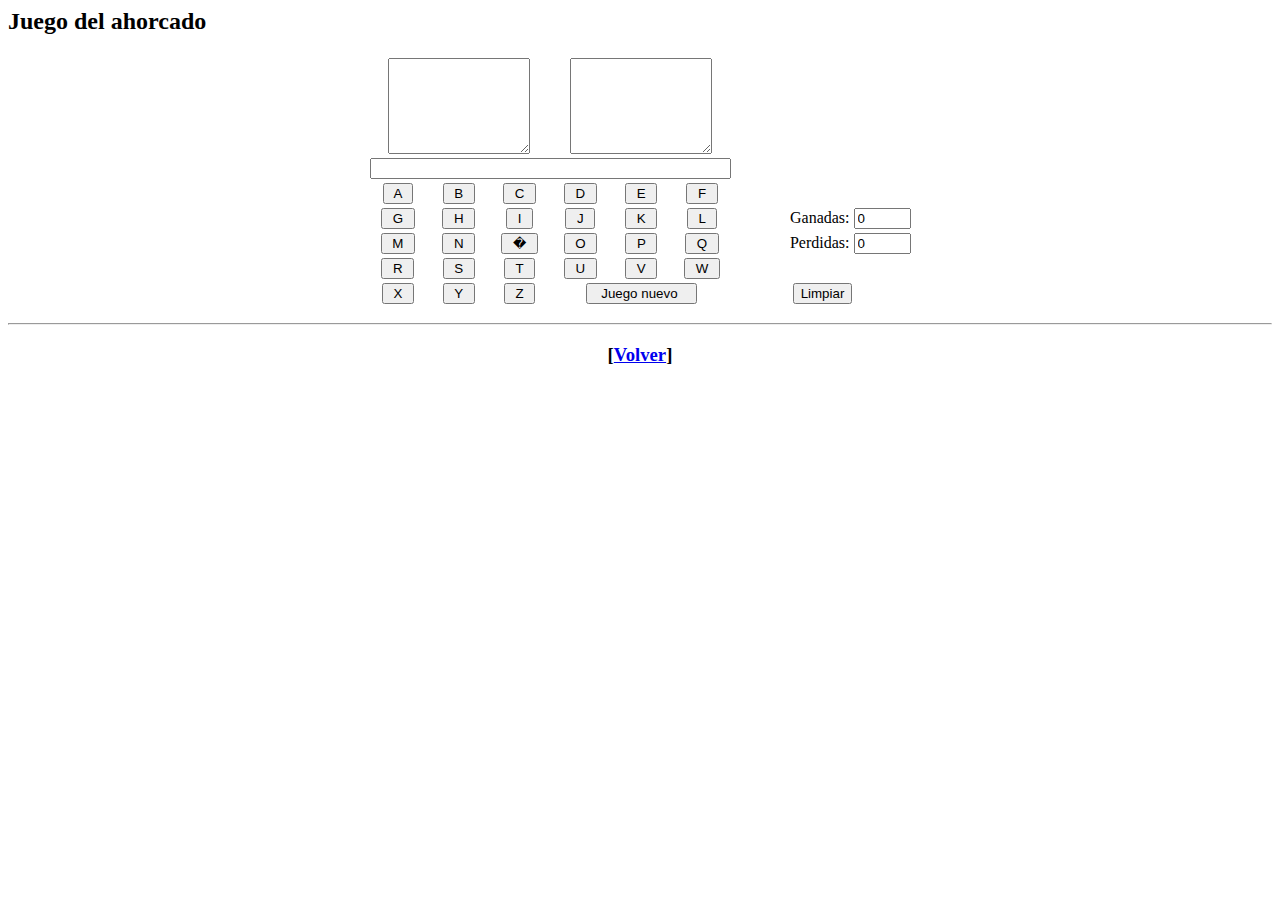
<file: juego.html>
<HTML>
<HEAD>
<TITLE>Ejemplo de juego</TITLE>
<SCRIPT LANGUAGE=JavaScript>
var hombre = new Array("___\n", "   |\n", "   O\n", "  /", "|", "\\\n", "  /", " \\\n", "___")
var palabra
var libreriaPalabras = new Array("m u l t i m e d i a", "i n t e r n a u t a", "s e r v i d o r", "p r o t o c o l o", "c o r t a f u e g o s",
"n a v e g a d o r", "n o d o", "m a r c o", "p a g i n a", "t e l a r a � a",
"d e s c a r g a r", "v i r t u a l", "m e m o r i a", "d i s c o", "l o c a l",
"c o n e c t a r", "d e s c o n e c t a r", "e n c a m i n a d o r", "i n t e r n e t", "d o m i n i o",
"d i n a m i c o", "h i p e r v i n c u l o", "e n l a c e", "m a r c a d o r", "o r d e n a d o r", "l a p i z", "o f i m a t i c a", "i n f o r m e" )
var partes = 0
var colNueva = 0
var jugando


function ObtienePalabra() {
   //obtiene la palabra para jugar de forma pseudoaleatoria
   var indice = Math.round ( Math.random() * 27 )
   var cadena = new String( libreriaPalabras[indice] )
   palabra = cadena.split(" ")

}


function DibujaHombre(visor, partes) {
   //dibuja el hombre ahorcado
   //partes indica el numero de partes a dibujar
   var dibujo = ""
   if (partes < 10)
      for(var x = 0; x < partes; x++) {
         dibujo += hombre[x]
      }
   visor.displayHombre.value = dibujo
}


function DibujaLetra(visor, letra) {
   //dibuja una letra de la palabra
   //posicion indica donde debe dibujar la letra
   var flag = false 
   //indica si se encontro la letra 
   //obtiene cadena actual
   var cadena = new String(visor.displayPalabra.value)
   //la separa en sus espacios
   var letrasCadena = cadena.split(" ")
   cadena = "" 
   for (var x = 0; x < palabra.length; x++) {
      if (palabra[x] == letra) {
         cadena += letra + " "
         flag = true
      } else
         cadena += letrasCadena[x] + " "
   }
   visor.displayPalabra.value = cadena
   return flag
}


function NuevaLetra(visor, letra) {
   //a�ade letra lista de letras
   visor.displayLetras.value += letra + " "
   //comprueba si ha de pasar a la siguiente fila
   if(colNueva == 3) {
      visor.displayLetras.value += "\n"
      colNueva = 0
   } else
      colNueva++
}


function Juega(visor, letra) {
   //comprueba si esta jugando
   if (jugando) {
      //ciclo de jugada
      //1. a�ade letra a la lista
      NuevaLetra(visor, letra)
      //2. dibuja la letra y comprueba si acierto
      var acierto = DibujaLetra(visor, letra)
      //3. si no acierto, dibuja hombre
      if (!acierto)
         DibujaHombre(visor, ++partes)
      //4. comprueba si fin
      if (partes == 9)
         FinJuego(false)
      else if (CompruebaPalabra(visor))
         FinJuego(true)
      } else {
         alert('Pulsa Juego nuevo para comenzar\nuna partida nueva.')
   }
}

function IniciaJuego(visor) {
   //inicializa visor y variables globales
   jugando = true
   partes = 0
   colNueva = 0
   ObtienePalabra()
   DibujaHombre(visor, partes)
   visor.displayPalabra.value = ""
   for (var x = 0; x < palabra.length; x++)
      visor.displayPalabra.value += "_ "
   visor.displayLetras.value = ""
}

function CompruebaPalabra(visor) {
   //comprueba si se completo toda la palabra
   var fin = true
   //obtiene cadena actual
   var cadena = new String(visor.displayPalabra.value)
   //la separa en sus espacios
   var letrasCadena = cadena.split(" ")
   for(var x = 0; x < letrasCadena.length; x++)
      if (letrasCadena[x] == "_")
         fin = false
   return fin
}


function FinJuego(resultado) {
   //indica que si se ha perdido o ganado
   var solucion = ""
   jugando = false 
   if (resultado) {
      document.visor.ganadas.value++
      alert("Acertaste !")
   } else {
     document.visor.perdidas.value++
     //construye la palabra solucion
     for (var x = 0; x < palabra.length; x++)
        solucion += palabra[x]
     alert("Has muerto !\n La palabra era: " + solucion)
   }
}
</SCRIPT>
</HEAD>
<BODY>
<H2>Juego del ahorcado</H2>
<FORM NAME=visor>
   <CENTER>
   <TABLE width=547>
   <TR>
      <TD colspan=3 width=150 ALIGN=center><textarea name=displayHombre cols=15 rows=6></textarea>
      <TD colspan=3 WIDTH=150 ALIGN=center><textarea name=displayLetras cols=15 rows=6></textarea>
      <TD width=200>
   <TR>
      <TD colspan=6 width=300 ALIGN=center><INPUT NAME=displayPalabra SIZE=42>
      <TD ALIGN=center>&nbsp;
   <TR>
      <td align=center width=50><input type=button name=botA value=" A " onClick="Juega(this.form, 'a')">
      <td align=center width=50><input type=button name=botB value=" B " onClick="Juega(this.form, 'b')">
      <td align=center width=50><input type=button name=botC value=" C " onClick="Juega(this.form, 'c')">
      <td align=center width=50><input type=button name=botD value=" D " onClick="Juega(this.form, 'd')">
      <td align=center width=50><input type=button name=botE value=" E " onClick="Juega(this.form, 'e')">
      <td align=center width=50><input type=button name=botF value=" F " onClick="Juega(this.form, 'f')">
      <td>
    <tr>
      <td align=center><input type=button name=botG value=" G " onClick="Juega(this.form, 'g')">
      <td align=center><input type=button name=botH value=" H " onClick="Juega(this.form, 'h')">
      <td align=center><input type=button name=botI value=" I " onClick="Juega(this.form, 'i')">
      <td align=center><input type=button name=botJ value=" J " onClick="Juega(this.form, 'j')">
      <td align=center><input type=button name=botK value=" K " onClick="Juega(this.form, 'k')">
      <td align=center><input type=button name=botL value=" L " onClick="Juega(this.form, 'l')">
      <td align=right valign=middle>Ganadas: <input type=text name=ganadas size=4 value=0>
    <tr>
      <td align=center><input type=button name=botM value=" M " onClick="Juega(this.form, 'm')">
      <td align=center><input type=button name=botN value=" N " onClick="Juega(this.form, 'n')">
      <td align=center><input type=button name=bot� value=" � " onClick="Juega(this.form, '�')">
      <td align=center><input type=button name=botO value=" O " onClick="Juega(this.form, 'o')">
      <td align=center><input type=button name=botP value=" P " onClick="Juega(this.form, 'p')">
      <td align=center><input type=button name=botQ value=" Q " onClick="Juega(this.form, 'q')">
      <td align=right valign=middle>Perdidas: <input type=text name=perdidas size=4 value=0>
    <tr>
      <td align=center><input type=button name=botR value=" R " onClick="Juega(this.form, 'r')">
      <td align=center><input type=button name=botS value=" S " onClick="Juega(this.form, 's')">
      <td align=center><input type=button name=botT value=" T " onClick="Juega(this.form, 't')">
      <td align=center><input type=button name=botU value=" U " onClick="Juega(this.form, 'u')">
      <td align=center><input type=button name=botV value=" V " onClick="Juega(this.form, 'v')">
      <td align=center><input type=button name=botW value=" W " onClick="Juega(this.form, 'w')">
      <td>
    <tr>
      <td align=center><input type=button name=botX value=" X " onClick="Juega(this.form, 'x')">
      <td align=center><input type=button name=botY value=" Y " onClick="Juega(this.form, 'y')">
      <td align=center><input type=button name=botZ value=" Z " onClick="Juega(this.form, 'z')">
      <td colspan=3 align=center><input type=button name=Inicia value="  Juego nuevo   " onClick="IniciaJuego(this.form)">
      <td align=center><input type=button value=Limpiar name=B1 onClick="this.form.ganadas.value='0'; this.form.perdidas.value='0'">
  </TABLE>
  </CENTER>
</FORM>

<hr>
<center>
<h3>
[<a href="index.html">Volver</a>]
</h3>
</center>
</BODY>
</HTML>
</file>
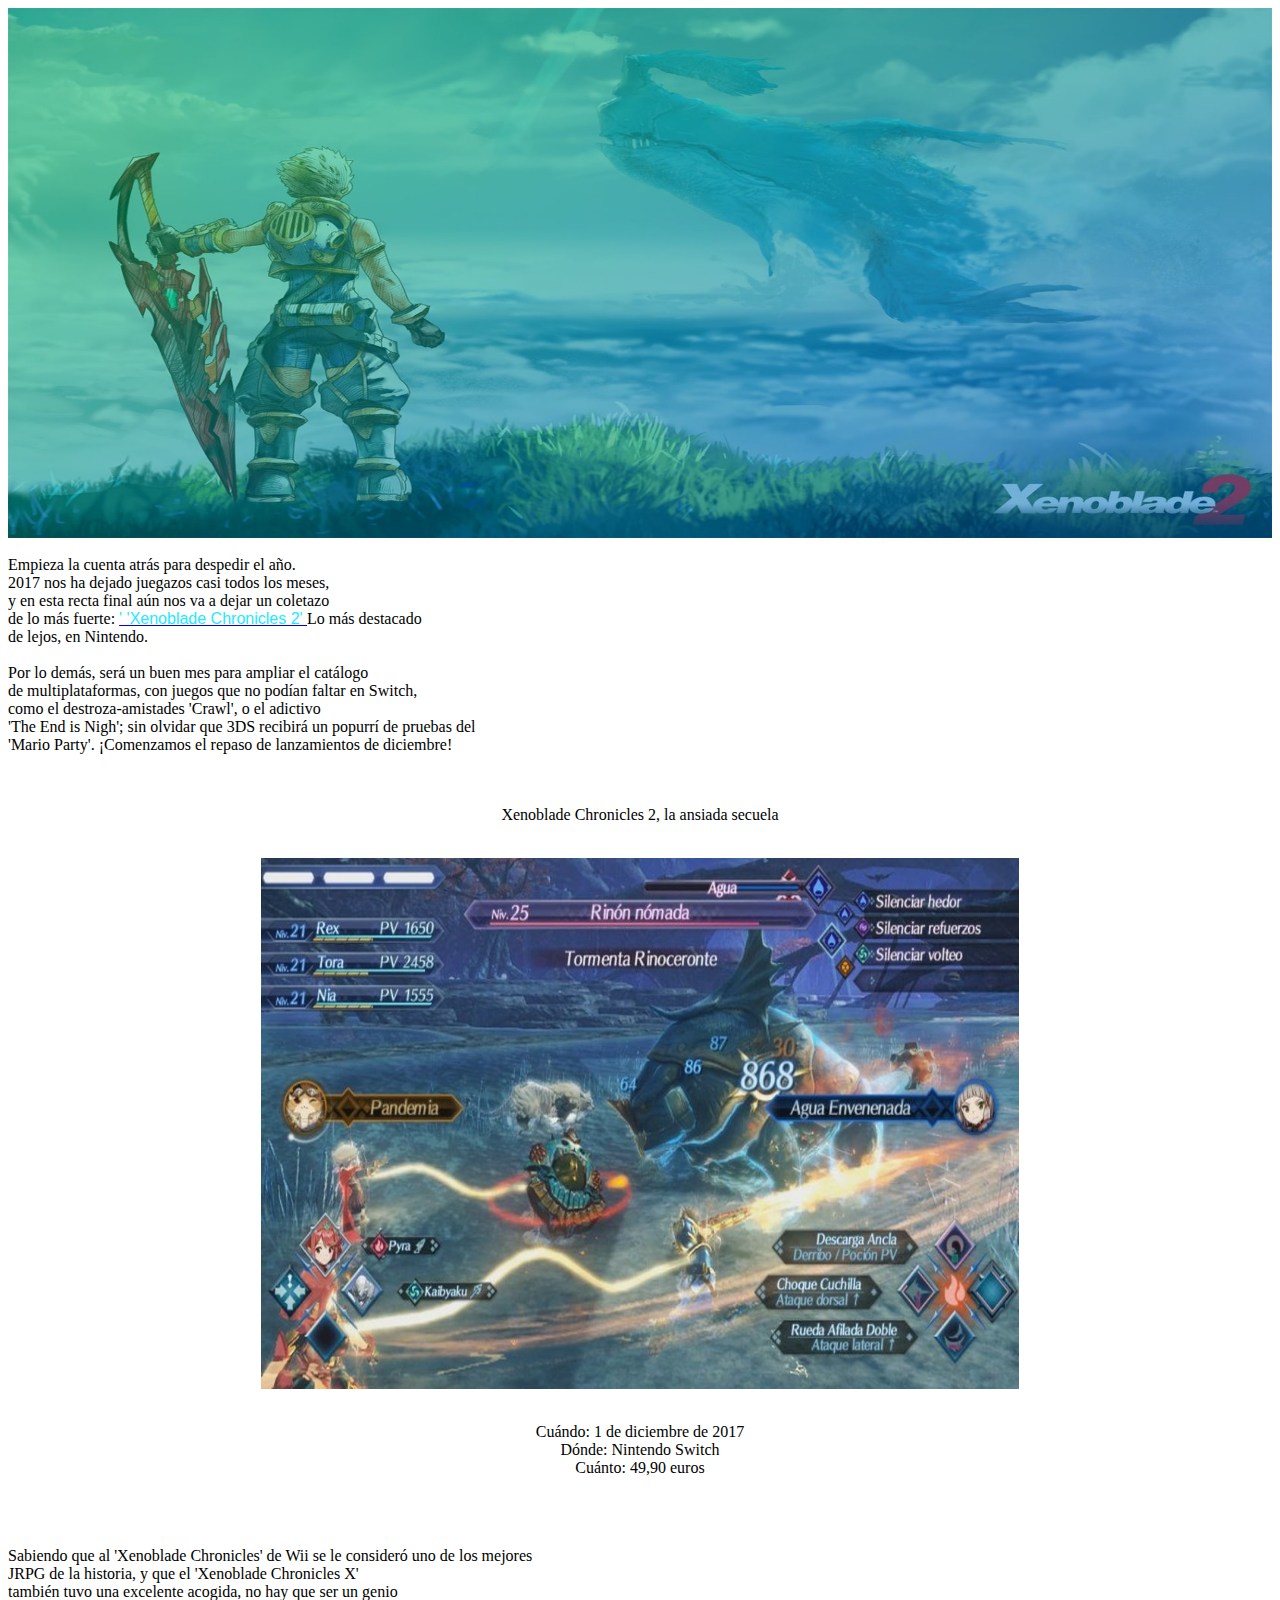
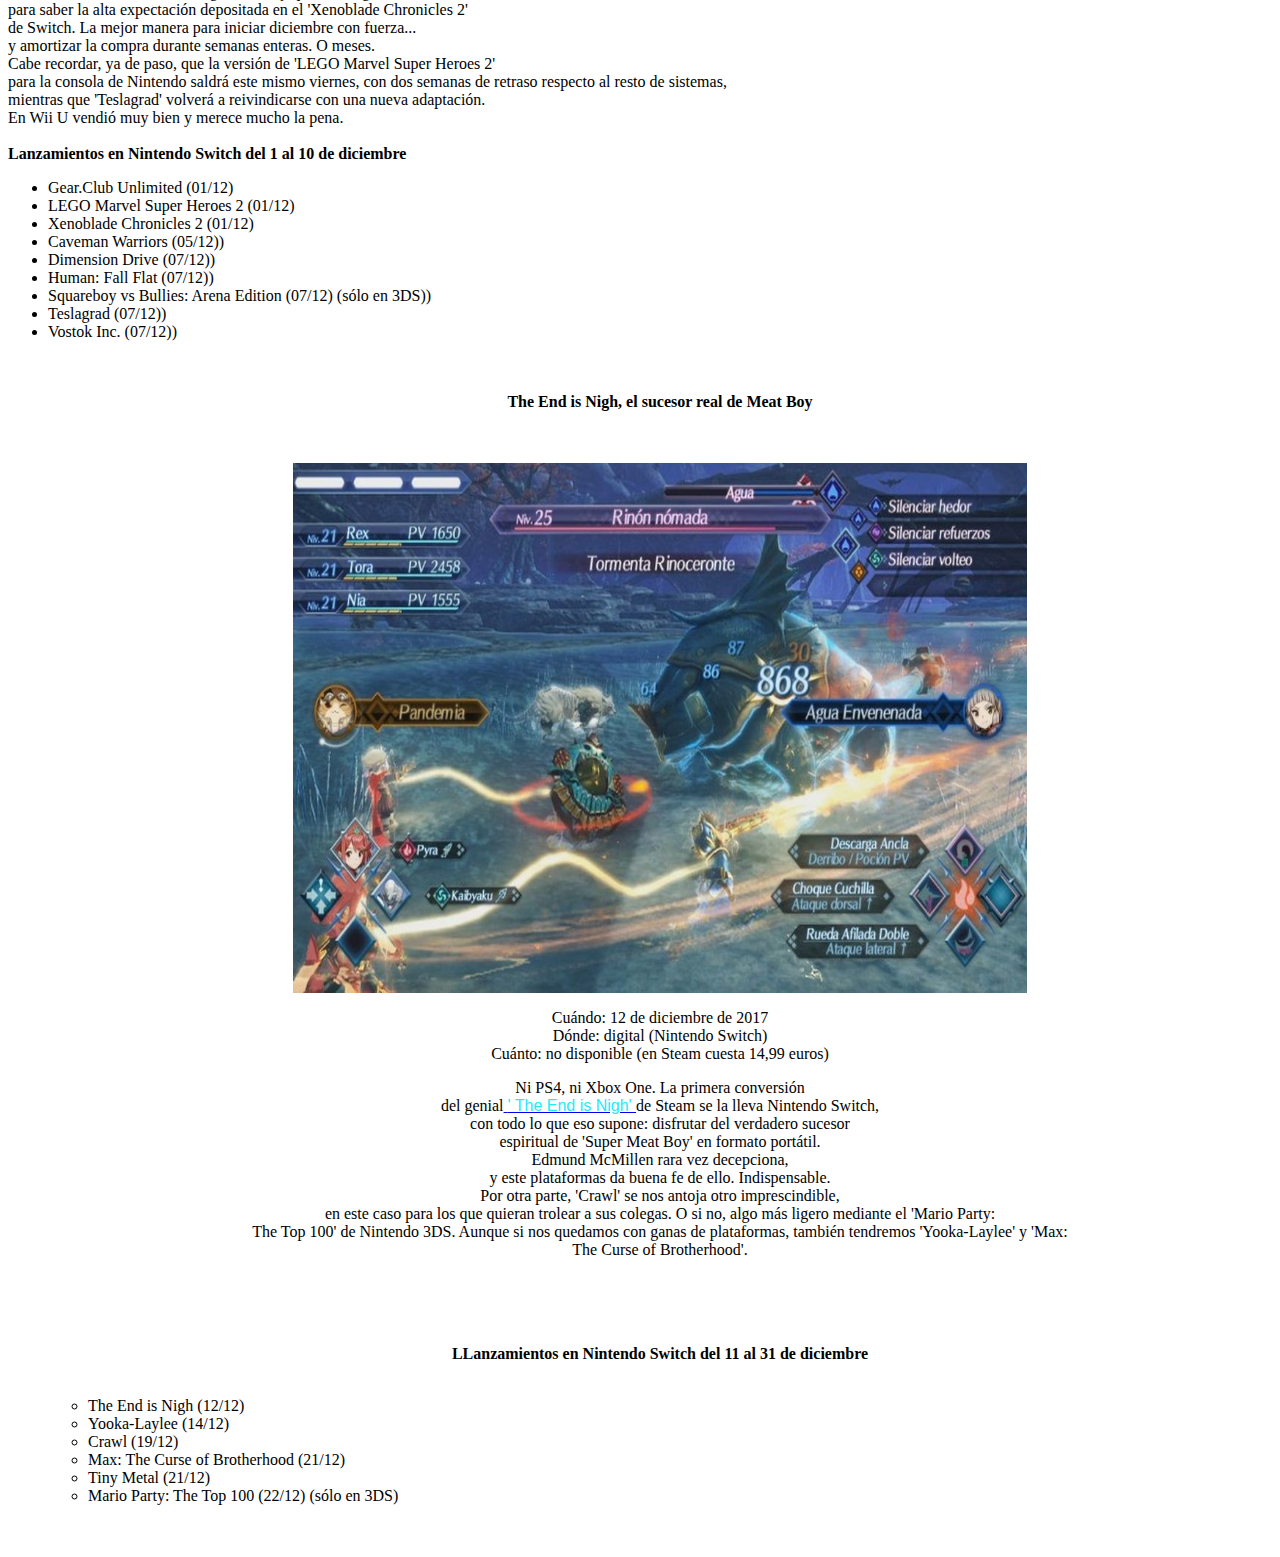
<file: nintendo .html>
<html>
<head> 
<title>  </title>
</head>
<img src="blamd/13.jpg" width="100%" height='60%' /> 
<br>
<br> Empieza la cuenta atrás para despedir el año. <br>
2017 nos ha dejado juegazos casi todos los meses,<br>
 y en esta recta final aún nos va a dejar un coletazo<br>
 de lo más fuerte: <a href="nintendo2.html"> <font face='Arial' color='#23EAFF'>' 'Xenoblade Chronicles 2' 
</font> </a> Lo más destacado <br> de lejos, en Nintendo.
<br>

<br>Por lo demás, será un buen mes para ampliar el catálogo<br>
 de multiplataformas, con juegos que no podían faltar en Switch, <br>
 como el destroza-amistades 'Crawl', o el adictivo <br>
 'The End is Nigh'; sin olvidar que 3DS recibirá un popurrí de pruebas del<br>
 'Mario Party'. ¡Comenzamos el repaso de lanzamientos de diciembre!<br>
 <br>
 <br>
 <p align="center">Xenoblade Chronicles 2, la ansiada secuela </p>
 <br>
 <div align="center" > <img src="blamd/14.jpg" width="60%" height='60%' /> </div>
  <br>
  <p align="center ">Cuándo: 1 de diciembre de 2017<br>
   Dónde: Nintendo Switch<br> Cuánto: 49,90 euros </p>
<br>
<br>
<br>Sabiendo que al 'Xenoblade Chronicles' de Wii se le consideró uno de los mejores <br>
JRPG de la historia, y que el 'Xenoblade Chronicles X'<br>
 también tuvo una excelente acogida, no hay que ser un genio<br>
 para saber la alta expectación depositada en el 'Xenoblade Chronicles 2'<br>
 de Switch. La mejor manera para iniciar diciembre con fuerza... <br>
 y amortizar la compra durante semanas enteras. O meses.<br>Cabe recordar, ya de paso, que la versión de 'LEGO Marvel Super Heroes 2'
<br> para la consola de Nintendo saldrá este mismo viernes,
 con dos semanas de retraso respecto al resto de sistemas, <br>
 mientras que 'Teslagrad' volverá a reivindicarse con una nueva adaptación. <br>
 En Wii U vendió muy bien y merece mucho la pena.<br>
 <br>
 <b>Lanzamientos en Nintendo Switch del 1 al 10 de diciembre</b>
 <br>
 <ul>

<li>Gear.Club Unlimited (01/12)</li>
<li>LEGO Marvel Super Heroes 2 (01/12)</li>
<li>Xenoblade Chronicles 2 (01/12)</li>
<li>Caveman Warriors (05/12))</li>
<li>Dimension Drive (07/12))</li>
<li>Human: Fall Flat (07/12))</li>
<li>Squareboy vs Bullies: Arena Edition (07/12) (sólo en 3DS))</li>
<li>Teslagrad (07/12))</li>
<li>Vostok Inc. (07/12))</li>
<br>
<br>
<p align="center"><b>The End is Nigh, el sucesor real de Meat Boy </b></p>
<br>
<br>
 <div align="center" > <img src="blamd/14.jpg" width="60%" height='60%' /> </div>
  <p align="center ">Cuándo: 12 de diciembre de 2017<br>
  Dónde: digital (Nintendo Switch)<br>Cuánto: no disponible (en Steam cuesta 14,99 euros) </p>
  <p align="center">Ni PS4, ni Xbox One. La primera conversión<br> del genial<a href="nintendo1.html"> <font face='Arial' color='#23EAFF'>' The End is Nigh' 
</font> </a>de Steam se la lleva Nintendo Switch, <br>
con todo lo que eso supone: disfrutar del verdadero sucesor<br>
espiritual de 'Super Meat Boy' en formato portátil. <br>Edmund McMillen rara vez decepciona,<br>
  y este plataformas da buena fe de ello. Indispensable.<br>Por otra parte, 'Crawl' se nos antoja otro imprescindible,<br>
  en este caso para los que quieran trolear a sus colegas. O si no, algo más ligero mediante el 'Mario Party:<br>
  The Top 100' de Nintendo 3DS. Aunque si nos quedamos con ganas de plataformas, también tendremos 'Yooka-Laylee' y 'Max:<br>
  The Curse of Brotherhood'.</p>
  <br>
  <br>
  <br>
  
  <p align="center"><b>LLanzamientos en Nintendo Switch del 11 al 31 de diciembre</b></p>
 <br>
 
 <ul>
<li>The End is Nigh (12/12)</li>
<li>Yooka-Laylee (14/12)</li>
<li>Crawl (19/12)</li>
<li>Max: The Curse of Brotherhood (21/12)</li>
<li>Tiny Metal (21/12)</li>
<li>Mario Party: The Top 100 (22/12) (sólo en 3DS)</li>
</ul>
<br>
<br>
</html>
</file>
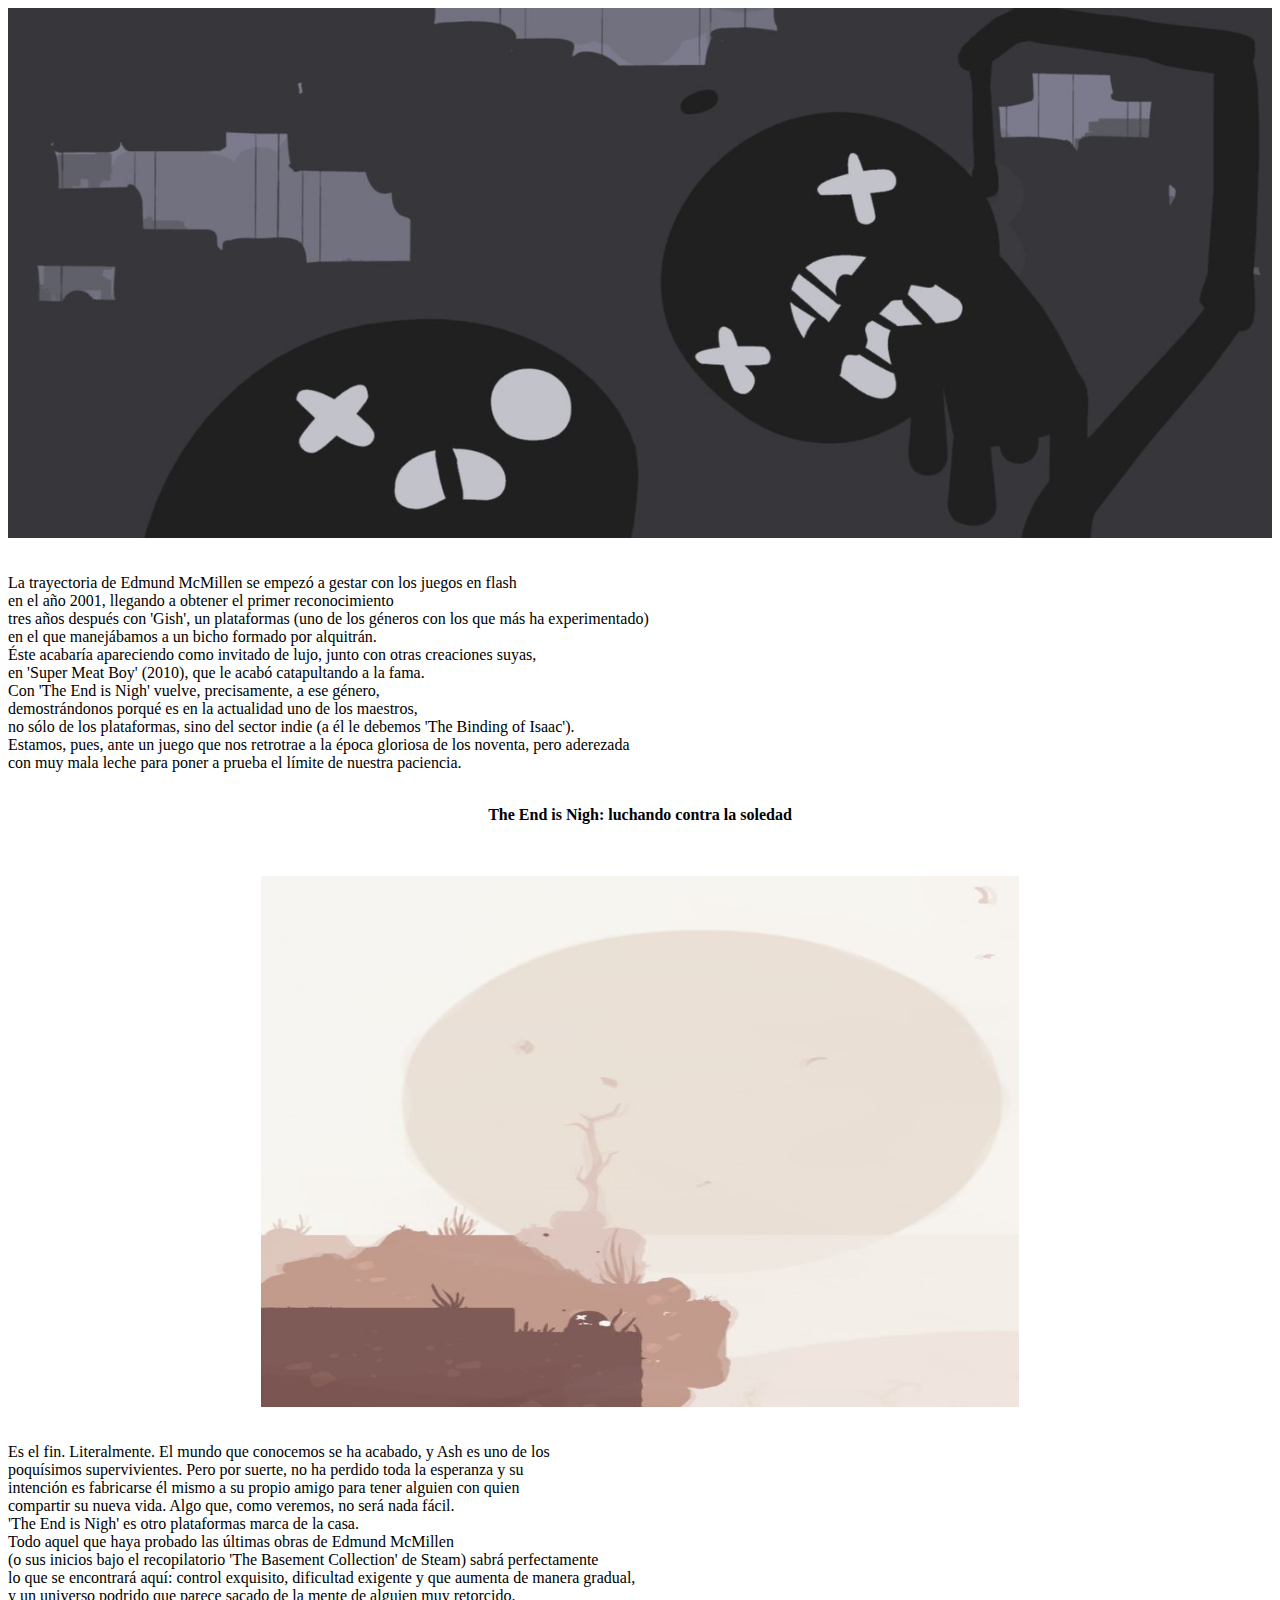
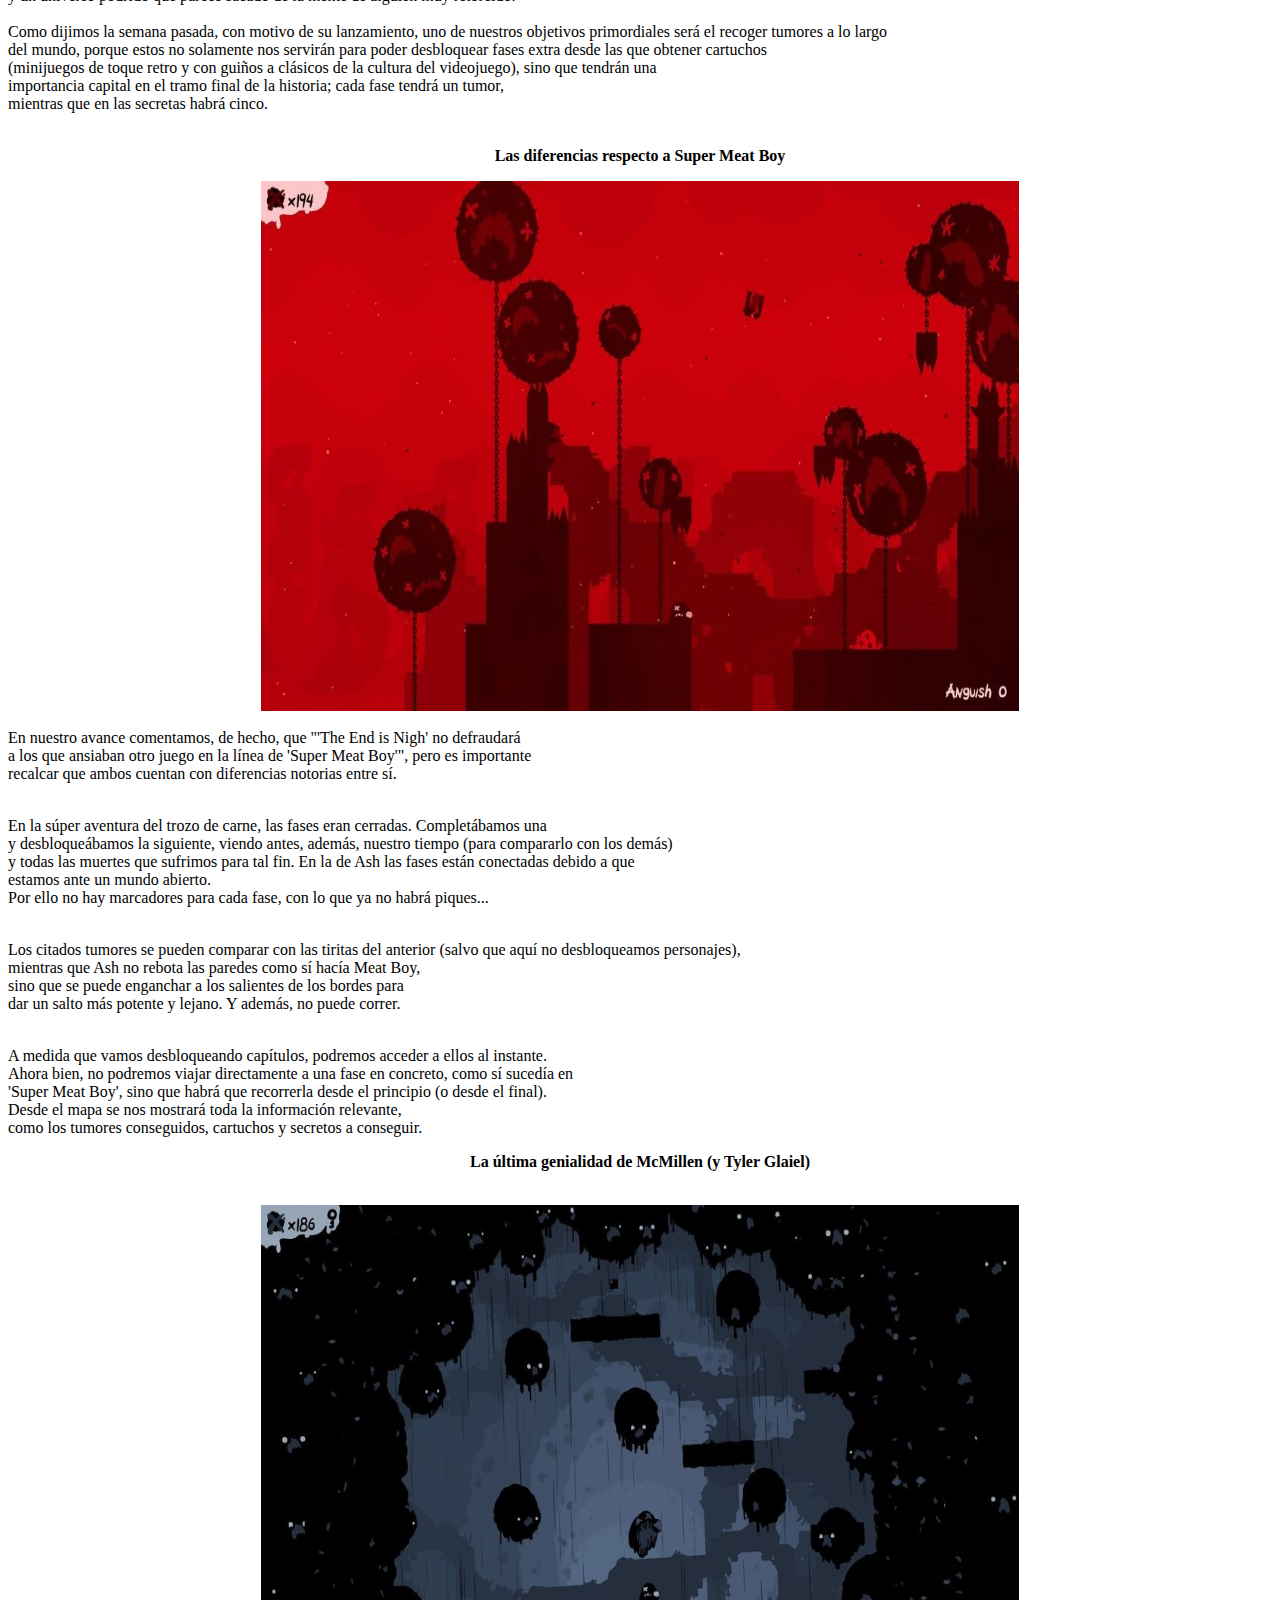
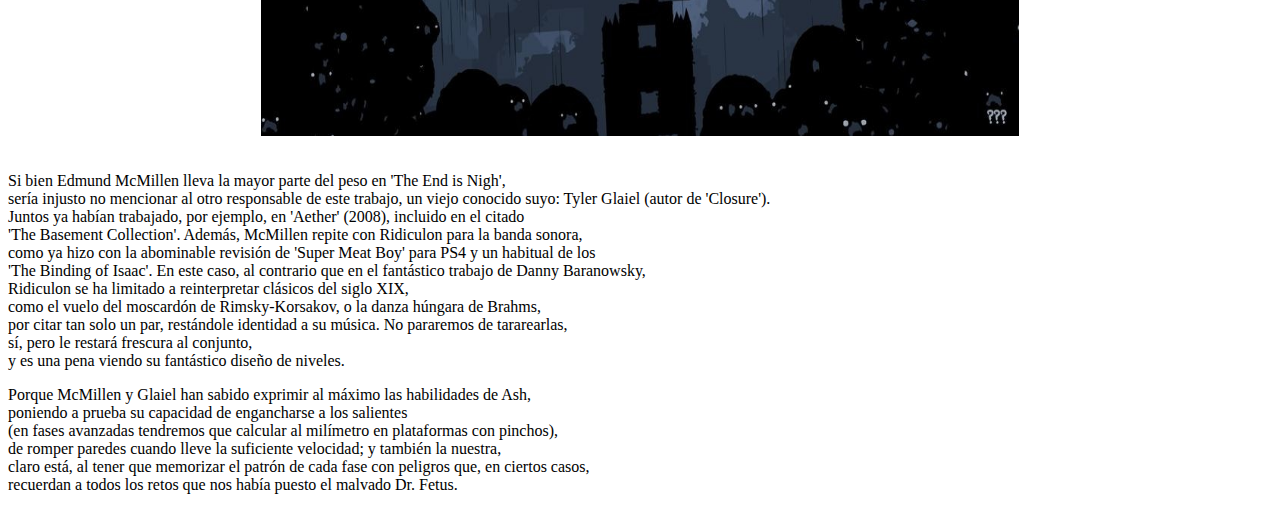
<file: nintendo1.html>
<html>
<head>
<title>  </title>
</head>
<img src="blamd/16.jpg" width="100%" height='60%' /> 
<br>
<br>
<br>La trayectoria de Edmund McMillen se empezó a gestar con los juegos en flash<br>
 en el año 2001, llegando a obtener el primer reconocimiento <br>
tres años después con 'Gish', un plataformas (uno de los géneros con los que más ha experimentado)<br>
 en el que manejábamos a un bicho formado por alquitrán. <br>
 Éste acabaría apareciendo como invitado de lujo, junto con otras creaciones suyas, <br>en 'Super Meat Boy' (2010), que le acabó catapultando a la fama.<br>
Con 'The End is Nigh' vuelve, precisamente, a ese género,<br>
demostrándonos porqué es en la actualidad uno de los maestros,<br>
no sólo de los plataformas, sino del sector indie (a él le debemos 'The Binding of Isaac'). <br>
Estamos, pues, ante un juego que nos retrotrae a la época gloriosa de los noventa, pero aderezada <br>
con muy mala leche para poner a prueba el límite de nuestra paciencia.
<br>
<br>
<p align="center"><b>The End is Nigh: luchando contra la soledad</b></p>
<br>
<br>
<div align="center" > <img src="blamd/17.jpg" width="60%" height='60%' /> </div>
<br>
<br>Es el fin. Literalmente. El mundo que conocemos se ha acabado, y Ash es uno de los<br>
 poquísimos supervivientes. Pero por suerte, no ha perdido toda la esperanza y su <br>
 intención es fabricarse él mismo a su propio amigo para tener alguien con quien <br>compartir su nueva vida. Algo que, como veremos, no será nada fácil.<br>
'The End is Nigh' es otro plataformas marca de la casa.<br>
 Todo aquel que haya probado las últimas obras de Edmund McMillen <br>(o sus inicios bajo el recopilatorio 'The Basement Collection' de Steam) sabrá perfectamente <br>
 lo que se encontrará aquí: control exquisito, dificultad exigente y que aumenta de manera gradual,<br>
 y un universo podrido que parece sacado de la mente de alguien muy retorcido.<br>
<br>Como dijimos la semana pasada, con motivo de su lanzamiento, uno de nuestros objetivos primordiales será el recoger tumores a lo largo<br>
 del mundo, porque estos no solamente nos servirán para poder desbloquear fases extra desde las que obtener cartuchos <br>
 (minijuegos de toque retro y con guiños a clásicos de la cultura del videojuego), sino que tendrán una<br>
 importancia capital en el tramo final de la historia; cada fase tendrá un tumor, <br>
 mientras que en las secretas habrá cinco.<br>
 <br>
 <p align="center"><b>Las diferencias respecto a Super Meat Boy</b></p>
 <div align="center" > <img src="blamd/18.jpg" width="60%" height='60%' /> </div>
 <br>En nuestro avance comentamos, de hecho, que "'The End is Nigh' no defraudará <br>
 a los que ansiaban otro juego en la línea de 'Super Meat Boy'", pero es importante <br>
 recalcar que ambos cuentan con diferencias notorias entre sí.
<p>
<br>En la súper aventura del trozo de carne, las fases eran cerradas. Completábamos una<br>
 y desbloqueábamos la siguiente, viendo antes, además, nuestro tiempo (para compararlo con los demás)<br>
 y todas las muertes que sufrimos para tal fin. En la de Ash las fases están conectadas debido a que<br>
 estamos ante un mundo abierto.<br>
 Por ello no hay marcadores para cada fase, con lo que ya no habrá piques...
<p>
<br>Los citados tumores se pueden comparar con las tiritas del anterior (salvo que aquí no desbloqueamos personajes),<br>
 mientras que Ash no rebota las paredes como sí hacía Meat Boy, <br>
 sino que se puede enganchar a los salientes de los bordes para<br>
 dar un salto más potente y lejano. Y además, no puede correr.
<p>
<br>A medida que vamos desbloqueando capítulos, podremos acceder a ellos al instante.<br>
 Ahora bien, no podremos viajar directamente a una fase en concreto, como sí sucedía en<br>
 'Super Meat Boy', sino que habrá que recorrerla desde el principio (o desde el final). <br>
 Desde el mapa se nos mostrará toda la información relevante,<br>
 como los tumores conseguidos, cartuchos y secretos a conseguir.
<br>
<p align="center"><b>La última genialidad de McMillen (y Tyler Glaiel)</b></p>
<br>
<div align="center" > <img src="blamd/19.jpg" width="60%" height='60%' /> </div>
<br>
<br>Si bien Edmund McMillen lleva la mayor parte del peso en 'The End is Nigh', <br>
sería injusto no mencionar al otro responsable de este trabajo, un viejo conocido suyo: Tyler Glaiel (autor de 'Closure').<br>
Juntos ya habían trabajado, por ejemplo, en 'Aether' (2008), incluido en el citado <br>
'The Basement Collection'. Además, McMillen repite con Ridiculon para la banda sonora,<br>
 como ya hizo con la abominable revisión de 'Super Meat Boy' para PS4 y un habitual de los<br> 'The Binding of Isaac'.
En este caso, al contrario que en el fantástico trabajo de Danny Baranowsky,<br>
Ridiculon se ha limitado a reinterpretar clásicos del siglo XIX, <br>
como el vuelo del moscardón de Rimsky-Korsakov, o la danza húngara de Brahms, <br>
por citar tan solo un par, restándole identidad a su música. No pararemos de tararearlas, <br>
sí, pero le restará frescura al conjunto,<br>
 y es una pena viendo su fantástico diseño de niveles.
<p>
Porque McMillen y Glaiel han sabido exprimir al máximo las habilidades de Ash,<br>
 poniendo a prueba su capacidad de engancharse a los salientes <br>
 (en fases avanzadas tendremos que calcular al milímetro en plataformas con pinchos),<br>
 de romper paredes cuando lleve la suficiente velocidad; y también la nuestra,<br>
 claro está, al tener que memorizar el patrón de cada fase con peligros que, en ciertos casos, <br>
 recuerdan a todos los retos que nos había puesto el malvado Dr. Fetus.
 </html>
</file>
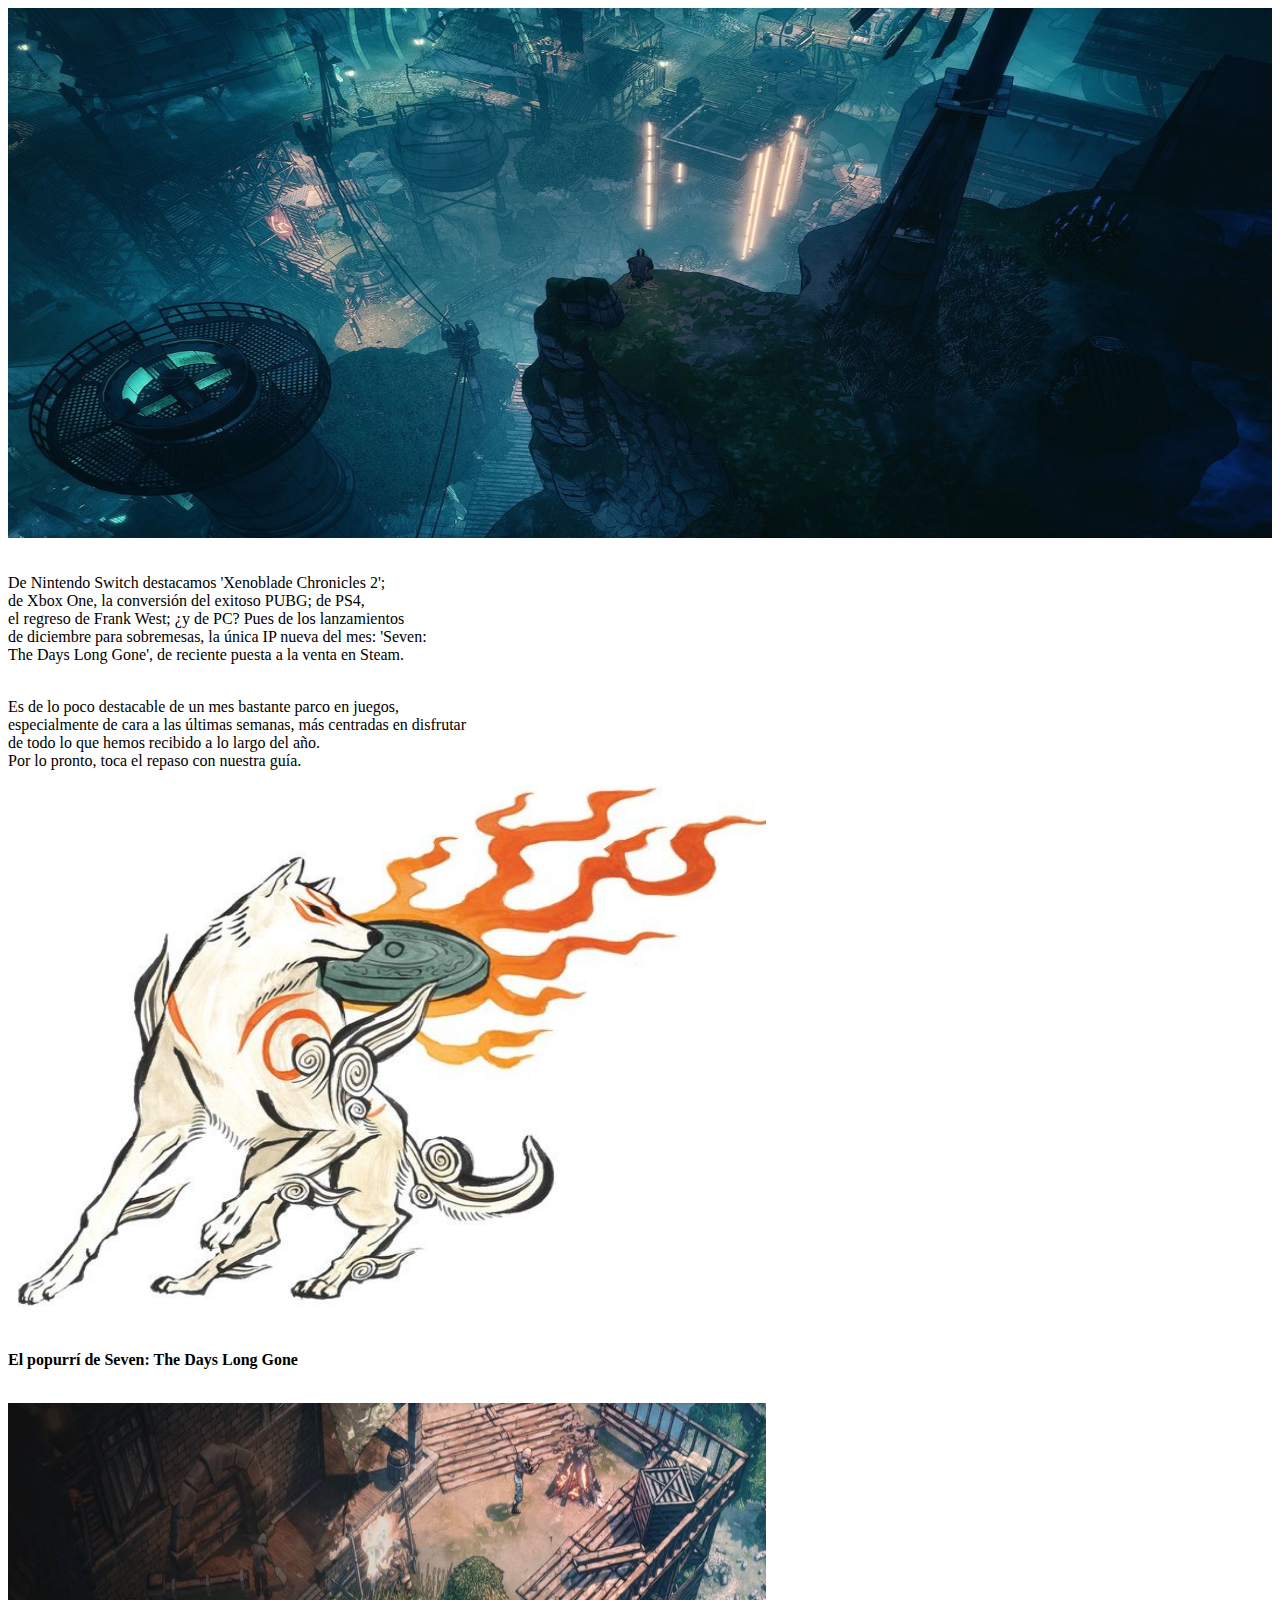
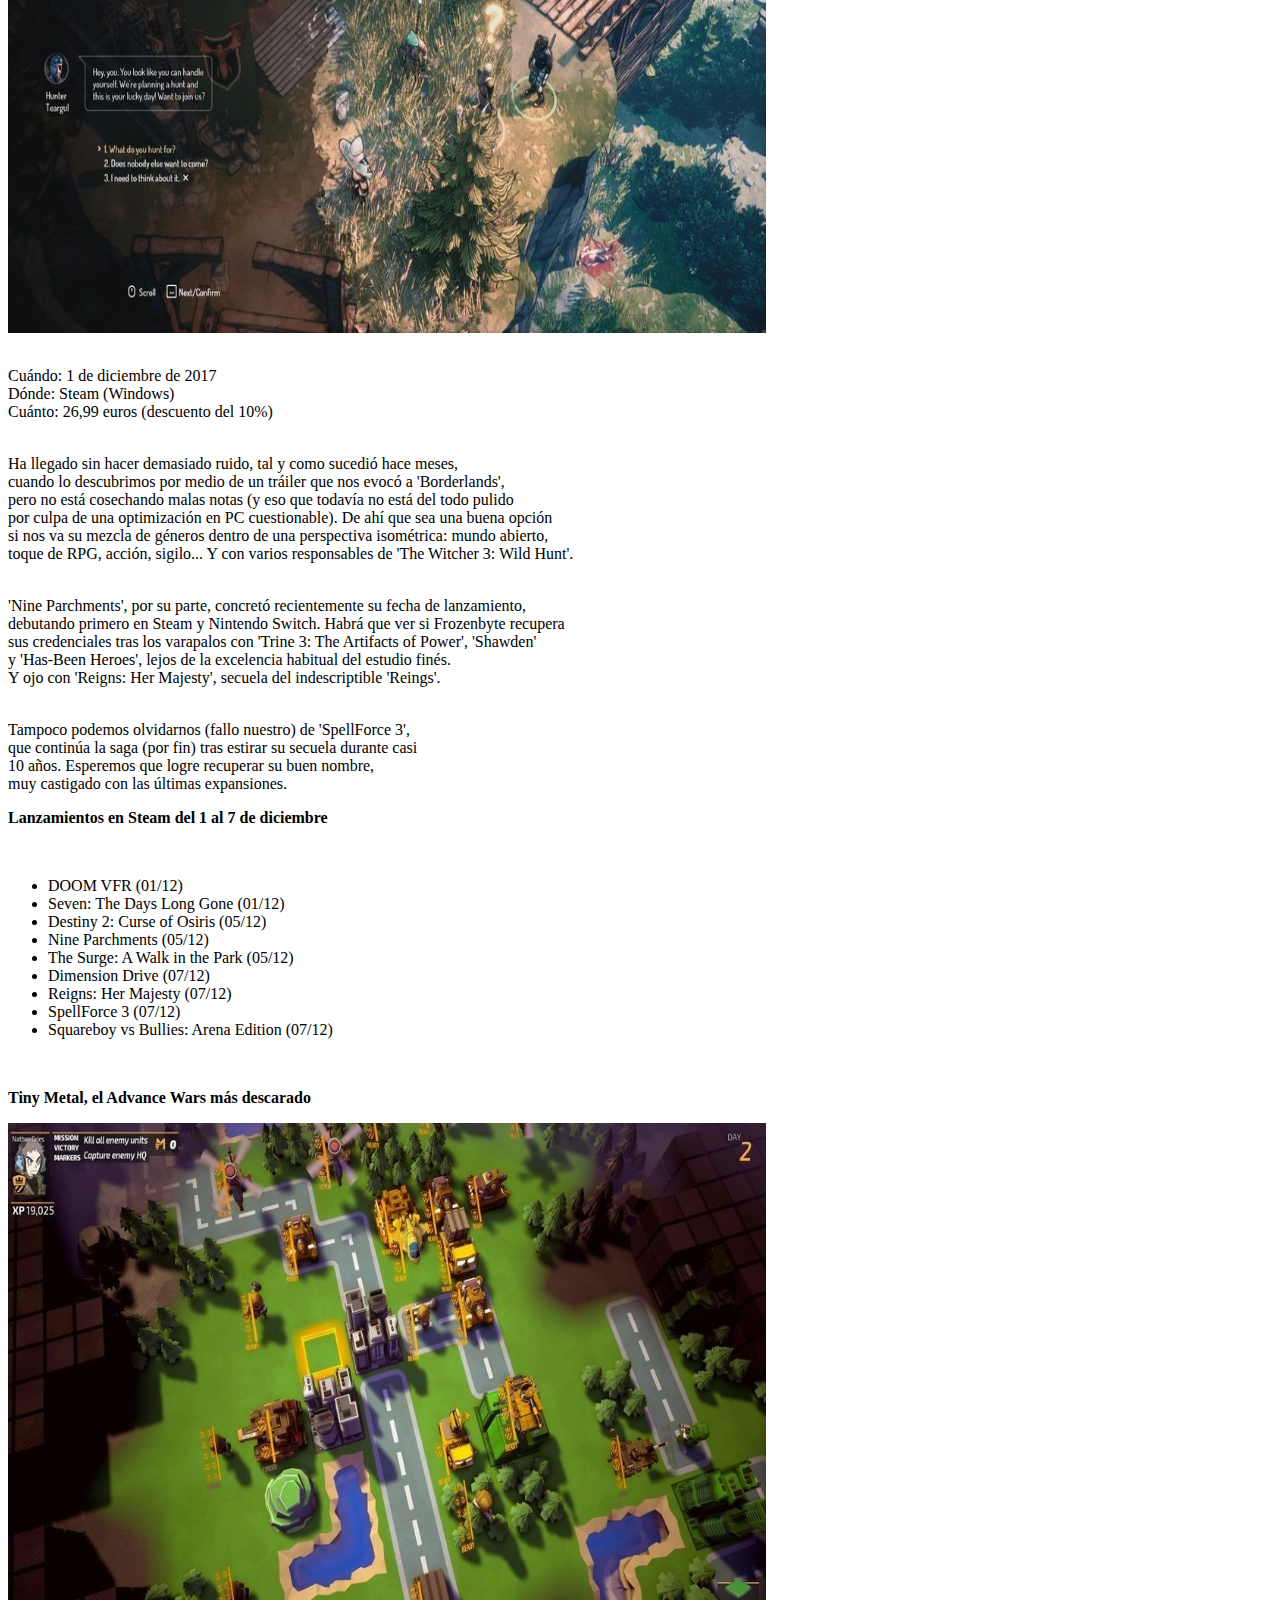
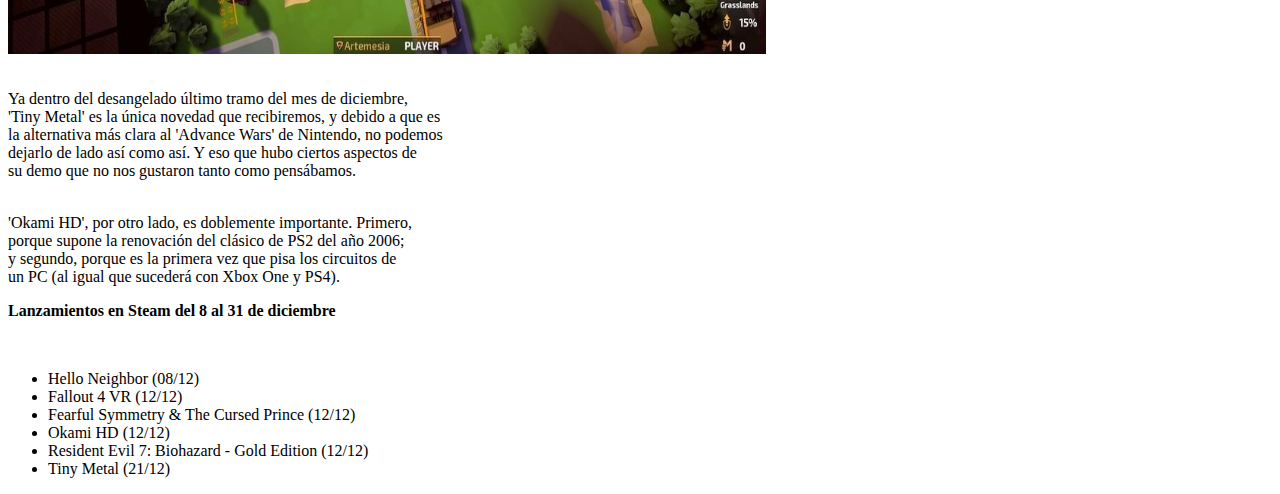
<file: pc.html>
<html>
<head> 
<title> lanzamiento para pc  </title>
</head>
<img src="blamd/12.jpg" width="100%" height='60%' /> 
<br>
<br>
<br>De Nintendo Switch destacamos 'Xenoblade Chronicles 2';<br>
de Xbox One, la conversión del exitoso PUBG; de PS4, <br>
el regreso de Frank West; ¿y de PC? Pues de los lanzamientos<br>
de diciembre para sobremesas, la única IP nueva del mes: 'Seven:<br>
The Days Long Gone', de reciente puesta a la venta en Steam.
<p>
<br>Es de lo poco destacable de un mes bastante parco en juegos,<br>
especialmente de cara a las últimas semanas, más centradas en disfrutar<br>
de todo lo que hemos recibido a lo largo del año.<br>
Por lo pronto, toca el repaso con nuestra guía.
<br>
<div align="left" > <img src="blamd/26.jpg" width="60%" height='60%' /> </div>
<br>
    <p align="left"><b>El popurrí de Seven: The Days Long Gone</b></p>
    <br>
    <div align="left" > <img src="blamd/27.jpg" width="60%" height='60%' /> </div>
    <br>
    
 <p align="left">Cuándo: 1 de diciembre de 2017<br>
   Dónde: Steam (Windows)<br> Cuánto: 26,99 euros (descuento del 10%) </p>
   <p>
   <br>Ha llegado sin hacer demasiado ruido, tal y como sucedió hace meses, <br>
   cuando lo descubrimos por medio de un tráiler que nos evocó a 'Borderlands',<br>
   pero no está cosechando malas notas (y eso que todavía no está del todo pulido<br>
   por culpa de una optimización en PC cuestionable). De ahí que sea una buena opción<br>
   si nos va su mezcla de géneros dentro de una perspectiva isométrica: mundo abierto,<br>
   toque de RPG, acción, sigilo... Y con varios responsables de 'The Witcher 3: Wild Hunt'.
<p>
<br>'Nine Parchments', por su parte, concretó recientemente su fecha de lanzamiento, <br>
debutando primero en Steam y Nintendo Switch. Habrá que ver si Frozenbyte recupera<br>
sus credenciales tras los varapalos con 'Trine 3: The Artifacts of Power', 'Shawden'<br>
y 'Has-Been Heroes', lejos de la excelencia habitual del estudio finés.<br>
Y ojo con 'Reigns: Her Majesty', secuela del indescriptible 'Reings'.
<p>
<br>Tampoco podemos olvidarnos (fallo nuestro) de 'SpellForce 3',<br>
que continúa la saga (por fin) tras estirar su secuela durante casi<br>
10 años. Esperemos que logre recuperar su buen nombre,<br>
muy castigado con las últimas expansiones.
<br>

 <p align="left"><b>Lanzamientos en Steam del 1 al 7 de diciembre</b></p>
 <br>
<ul>
<li>DOOM VFR (01/12)</li>
<li>Seven: The Days Long Gone (01/12)</li>
<li>Destiny 2: Curse of Osiris (05/12)</li>
<li >Nine Parchments (05/12)</li>
<li>The Surge: A Walk in the Park (05/12)</li>
<li>Dimension Drive (07/12)</li>
<li>Reigns: Her Majesty (07/12)</li>
<li>SpellForce 3 (07/12)</li>
<li>Squareboy vs Bullies: Arena Edition (07/12)</li>
</ul>
<br>
<p align="left"><b>Tiny Metal, el Advance Wars más descarado</b></p>
<div align="left" > <img src="blamd/28.jpg" width="60%" height='60%' /> </div>
    <br>
    <br>Ya dentro del desangelado último tramo del mes de diciembre, <br>
    'Tiny Metal' es la única novedad que recibiremos, y debido a que es<br>
    la alternativa más clara al 'Advance Wars' de Nintendo, no podemos <br>
    dejarlo de lado así como así. Y eso que hubo ciertos aspectos de <br>
    su demo que no nos gustaron tanto como pensábamos.
<p>
<br>'Okami HD', por otro lado, es doblemente importante. Primero, <br>
    porque supone la renovación del clásico de PS2 del año 2006;<br>
    y segundo, porque es la primera vez que pisa los circuitos de<br>
    un PC (al igual que sucederá con Xbox One y PS4).
    <br>
     <p align="left"><b>Lanzamientos en Steam del 8 al 31 de diciembre</b></p>
    <br>
    <ul>
         <li>  Hello Neighbor (08/12)</li>
        <li>Fallout 4 VR (12/12)</li>
        <li>Fearful Symmetry & The Cursed Prince (12/12)</li>
        <li> Okami HD (12/12)</li>
        <li> Resident Evil 7: Biohazard - Gold Edition (12/12)</li>
        <li>Tiny Metal (21/12)</li>
    </ul>
</html>
</file>
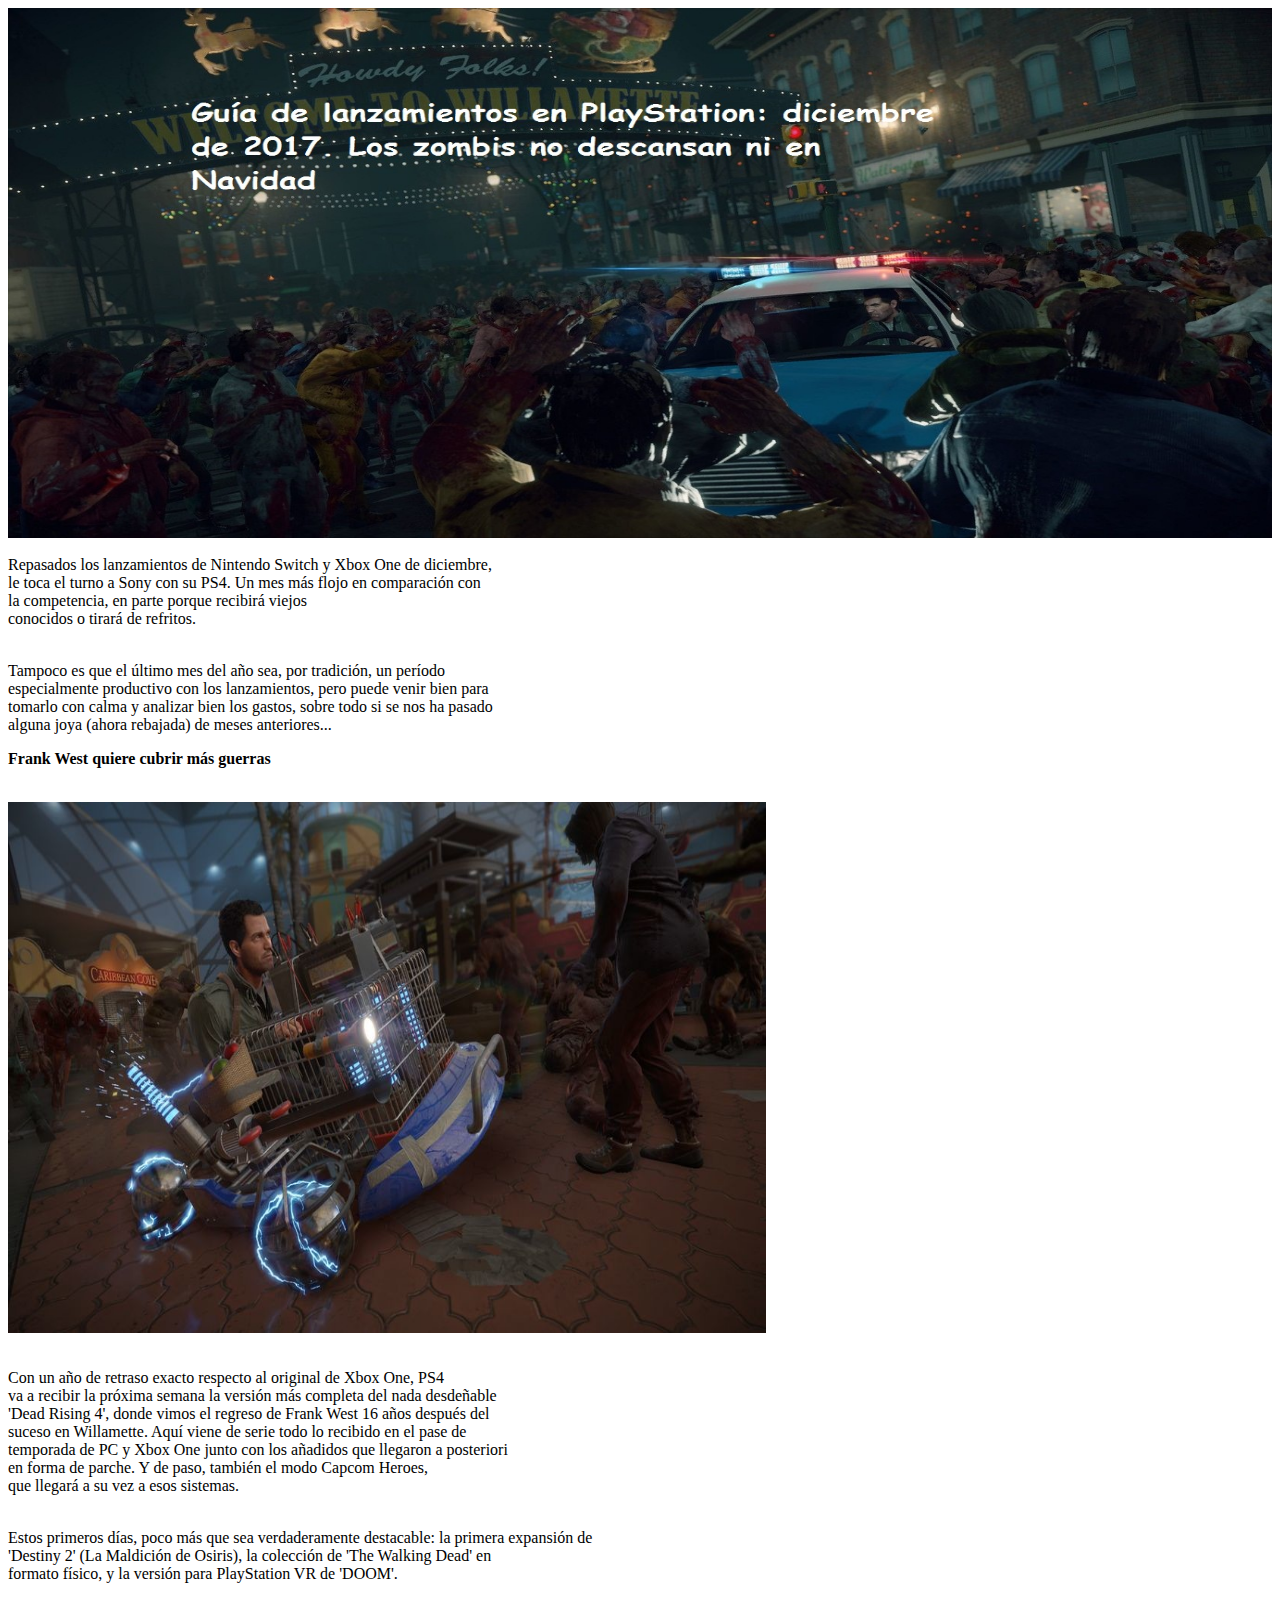
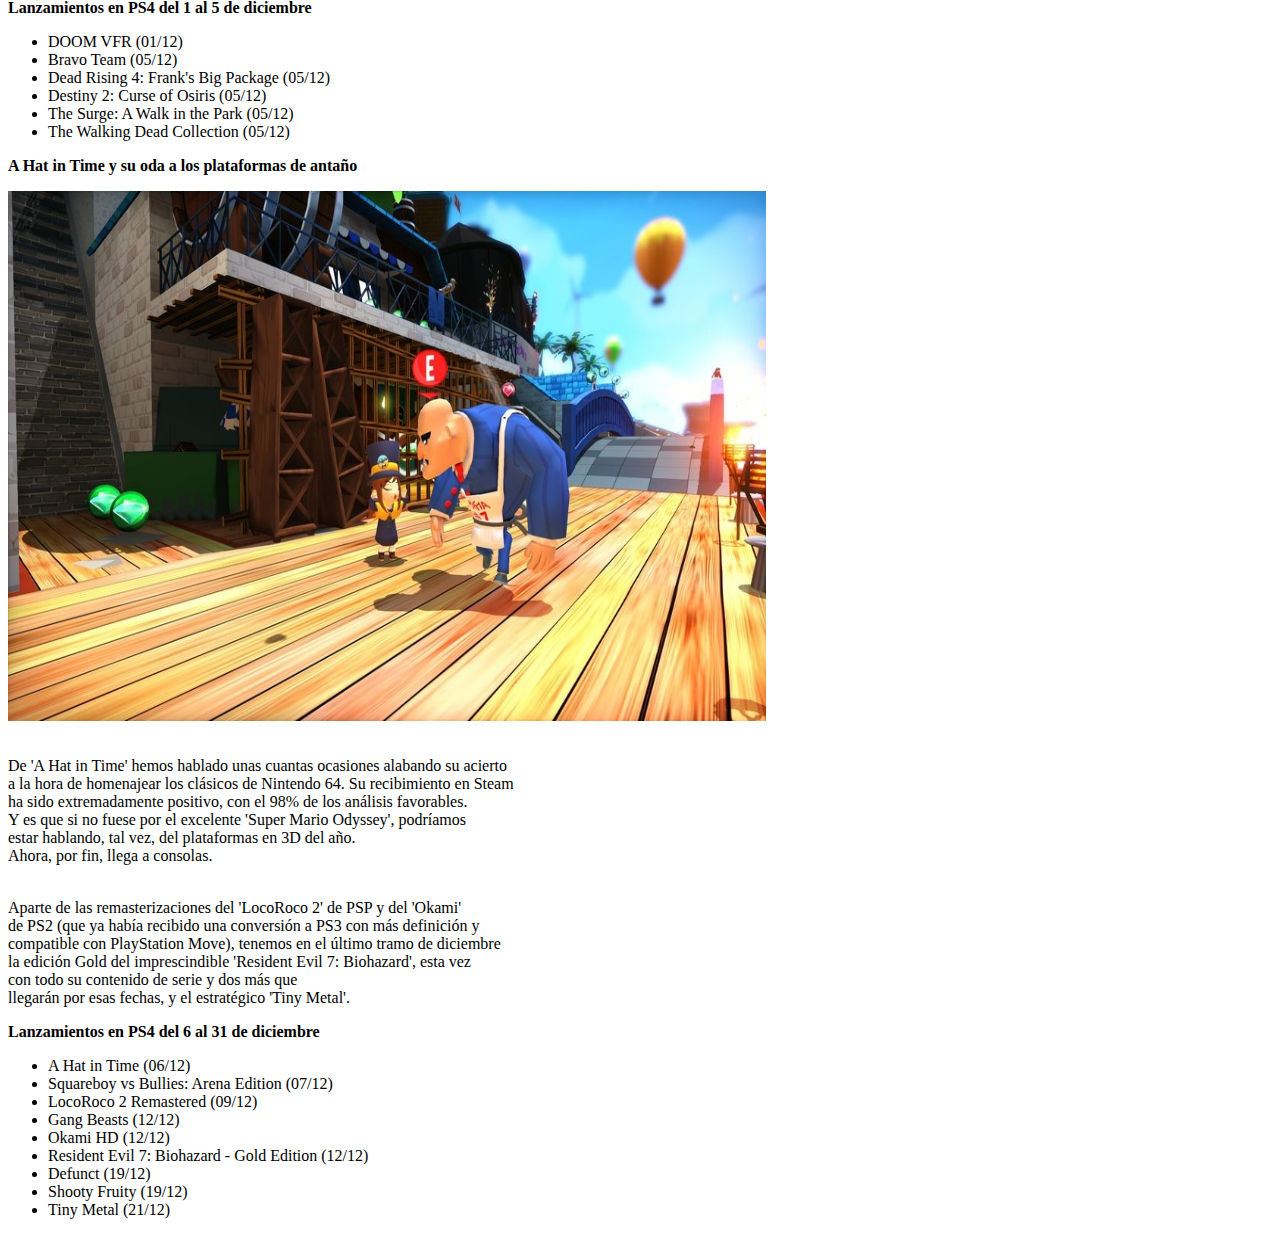
<file: ps4.html>
<html>
<head>
<title>  </title>
</head>
<img src="blamd/29.jpg" width="100%" height='60%' /> 
<br>
<br>Repasados los lanzamientos de Nintendo Switch y Xbox One de diciembre,<br>
le toca el turno a Sony con su PS4. Un mes más flojo en comparación con <br>
la competencia, en parte porque recibirá viejos<br>
conocidos o tirará de refritos.
<p>
<br>Tampoco es que el último mes del año sea, por tradición, un período<br>
especialmente productivo con los lanzamientos, pero puede venir bien para<br>
tomarlo con calma y analizar bien los gastos, sobre todo si se nos ha pasado<br>
alguna joya (ahora rebajada) de meses anteriores...
<p>
 <p align="left"><b>Frank West quiere cubrir más guerras</b></p>
 <br>
 <div align="left" > <img src="blamd/30.jpg" width="60%" height='60%' /> </div>
 <br>
 <br>Con un año de retraso exacto respecto al original de Xbox One, PS4<br>
 va a recibir la próxima semana la versión más completa del nada desdeñable <br>
 'Dead Rising 4', donde vimos el regreso de Frank West 16 años después del<br>
 suceso en Willamette. Aquí viene de serie todo lo recibido en el pase de<br>
 temporada de PC y Xbox One junto con los añadidos que llegaron a posteriori <br>
 en forma de parche. Y de paso, también el modo Capcom Heroes,<br>
 que llegará a su vez a esos sistemas.
<p>
<br>Estos primeros días, poco más que sea verdaderamente destacable: la primera expansión de<br>
'Destiny 2' (La Maldición de Osiris), la colección de 'The Walking Dead' en <br>
formato físico, y la versión para PlayStation VR de 'DOOM'.
<p>
 <p align="left"><b>Lanzamientos en PS4 del 1 al 5 de diciembre</b></p> 

 <ul>
         <li> DOOM VFR (01/12)</li>
        <li>Bravo Team (05/12)</li>
        <li>Dead Rising 4: Frank's Big Package (05/12)</li>
        <li> Destiny 2: Curse of Osiris (05/12)</li>
        <li> The Surge: A Walk in the Park (05/12)</li>
        <li>The Walking Dead Collection (05/12)</li>
    </ul>
    <p>
    <p align="left"><b>A Hat in Time y su oda a los plataformas de antaño</b></p> 
    <p>
    <div align="left" > <img src="blamd/31.jpg" width="60%" height='60%' /> </div>
    <br>
    <br>De 'A Hat in Time' hemos hablado unas cuantas ocasiones alabando su acierto<br>
    a la hora de homenajear los clásicos de Nintendo 64. Su recibimiento en Steam<br>
    ha sido extremadamente positivo, con el 98% de los análisis favorables.<br>
    Y es que si no fuese por el excelente 'Super Mario Odyssey', podríamos<br>
    estar hablando, tal vez, del plataformas en 3D del año. <br>
    Ahora, por fin, llega a consolas.
<p>
<br>Aparte de las remasterizaciones del 'LocoRoco 2' de PSP y del 'Okami'<br>
de PS2 (que ya había recibido una conversión a PS3 con más definición y <br>
compatible con PlayStation Move), tenemos en el último tramo de diciembre<br>
la edición Gold del imprescindible 'Resident Evil 7: Biohazard', esta vez<br>
con todo su contenido de serie y dos más que <br>
llegarán por esas fechas, y el estratégico 'Tiny Metal'.
<p>
<p align="left"><b>Lanzamientos en PS4 del 6 al 31 de diciembre</b></p> 
<ul>
         <li>A Hat in Time (06/12)</li>
        <li>Squareboy vs Bullies: Arena Edition (07/12)</li>
        <li>LocoRoco 2 Remastered (09/12)</li>
        <li>Gang Beasts (12/12) </li>
        <li>Okami HD (12/12) </li>
        <li>Resident Evil 7: Biohazard - Gold Edition (12/12)</li>
        <li>Defunct (19/12)</li>
         <li>Shooty Fruity (19/12)</li>
          <li>Tiny Metal (21/12)</li>
    </ul>
</html>
</file>
<file: css/menu.css>
#menu-bar {
    display: none;
}

header label {
    float: right;
    font-size: 28px;
    margin: 6px 0;
    cursor: pointer;
}

.menu{
    position: absolute;
    top: 50px;
    left: 0;
    width: 100%;
    height: 100vh;
    background: rgba(51,51,51,0.9);
    transition: all 0.5s;
    transform: translateX(-100%);
}

.menu a {
    display: block;
    color: #fff;
    height: 50px;
    text-decoration: none;
    padding: 15px;
    border-bottom: 1px solid rgba(255,255,255,0.5);
}

.menu a:hover {
    background: rgba(255,255,255,0.3); 
}

#menu-bar:checked ~ .menu {
    transform: translateX(0%);
}

@media (min-width:1024px) {
    .menu {
        position: static;
        width: auto;
        height: auto;
        transform: translateX(0%);
        float: right;
        display: flex;
    }
    
    .menu a {
        border: none;
    }
    header label {
        display: none;
    }
}
</file>
<file: css/estilo.css>
@import url(menu.css);
* {
    margin: 0;
    padding: 0;
    box-sizing: border-box;
}

body {
    font-family: 'Open Sans', sans-serif;
}

header {
    width: 100%;
    height: 50px;
    background: #333;
    color: #fff;
    
    position: fixed;
    top: 0;
    left: 0;
    z-index: 100;
}

.contenedor {
    width: 98%;
    margin: auto;
}

h1 {
    float: left;
}

header .contenedor {
    display: table;
}

section {
  width: 100%;
    margin-bottom: 25px;
}
</file>
<file: css/estilos.css>
body {
	background: #444;
	margin: 0;
	font-family: monospace;
}

h1 {
	color: #fff;
	text-align: center;
}

/*Estilos de la galeria*/

.galeria {
	width: 90%;         
	margin: auto;
	list-style: none;
	padding: 20px;
	box-sizing: border-box;
	
	display: flex;
	flex-wrap: wrap;
	justify-content: space-around;
}

.galeria li {
	margin: 5px;
}

.galeria img {
	width: 250px;
	height: 200px;
}

/*Estilos del modal*/

.modal {
	display: none;
}

.modal:target {
	
	display: block;
	position: fixed;
	background: rgba(0,0,0,0.8);
	top: 0;
	left: 0;
	width: 100%;
	height: 100%;
}

.modal h3 {
	color: #fff;
	font-size: 30px;
	text-align: center;
	margin: 15px 0;
}

.imagen {
	width: 100%;
	height: 50%;
	
	display: flex;
	justify-content: center;
	align-items: center;
}

.imagen a {
	color: #fff;
	font-size: 40px;
	text-decoration: none;
	margin: 0 10px;
}

.imagen a:nth-child(2) {
	margin: 0;
	height: 100%;
	flex-shrink: 2;
}

.imagen img {
	width: 500px;
	height: 100%;
	max-width: 100%;
	border: 7px solid #fff;
	box-sizing: border-box;
}

.cerrar {
	display: block;
	background: #fff;
	width: 25px;
	height: 25px;
	margin: 15px auto;
	text-align: center;
	text-decoration: none;
	font-size: 25px;
	color: #000;
	padding: 5px;
	border-radius: 50%;
	line-height: 25px;
}
</file>
